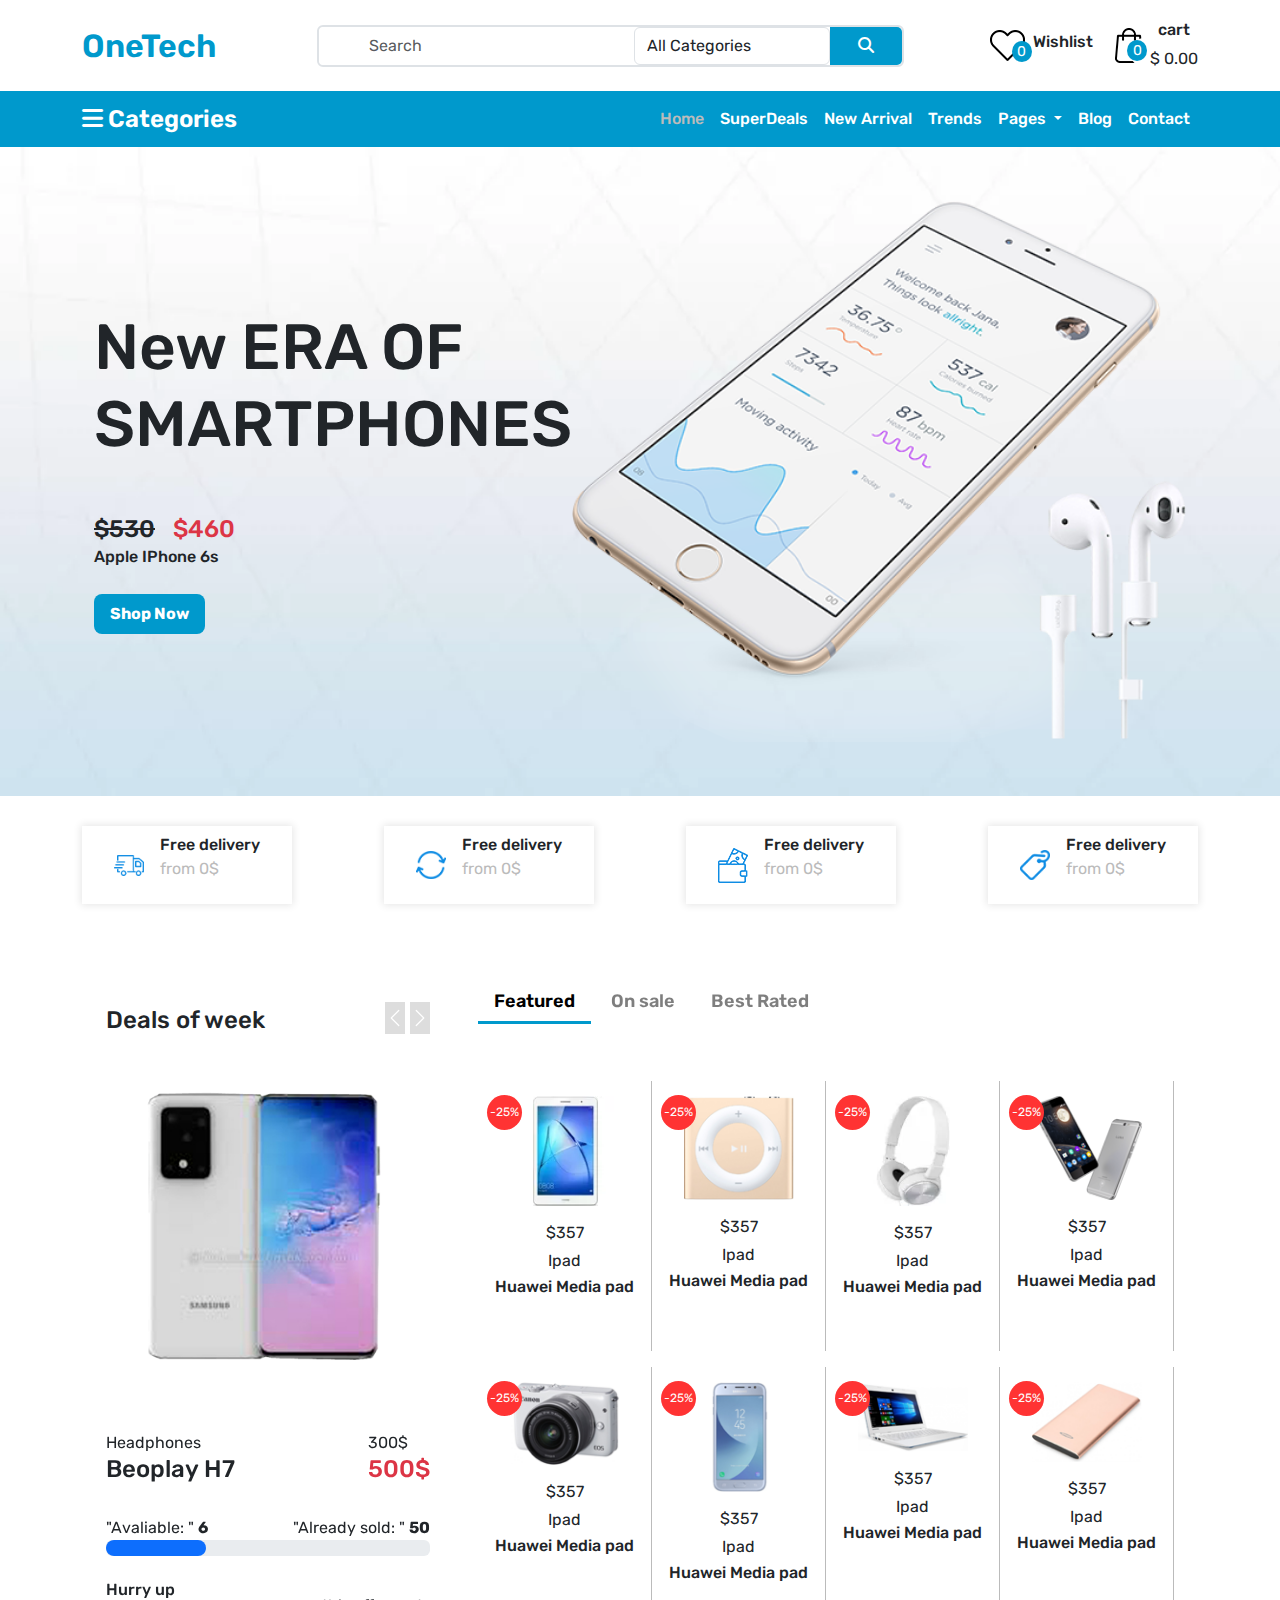
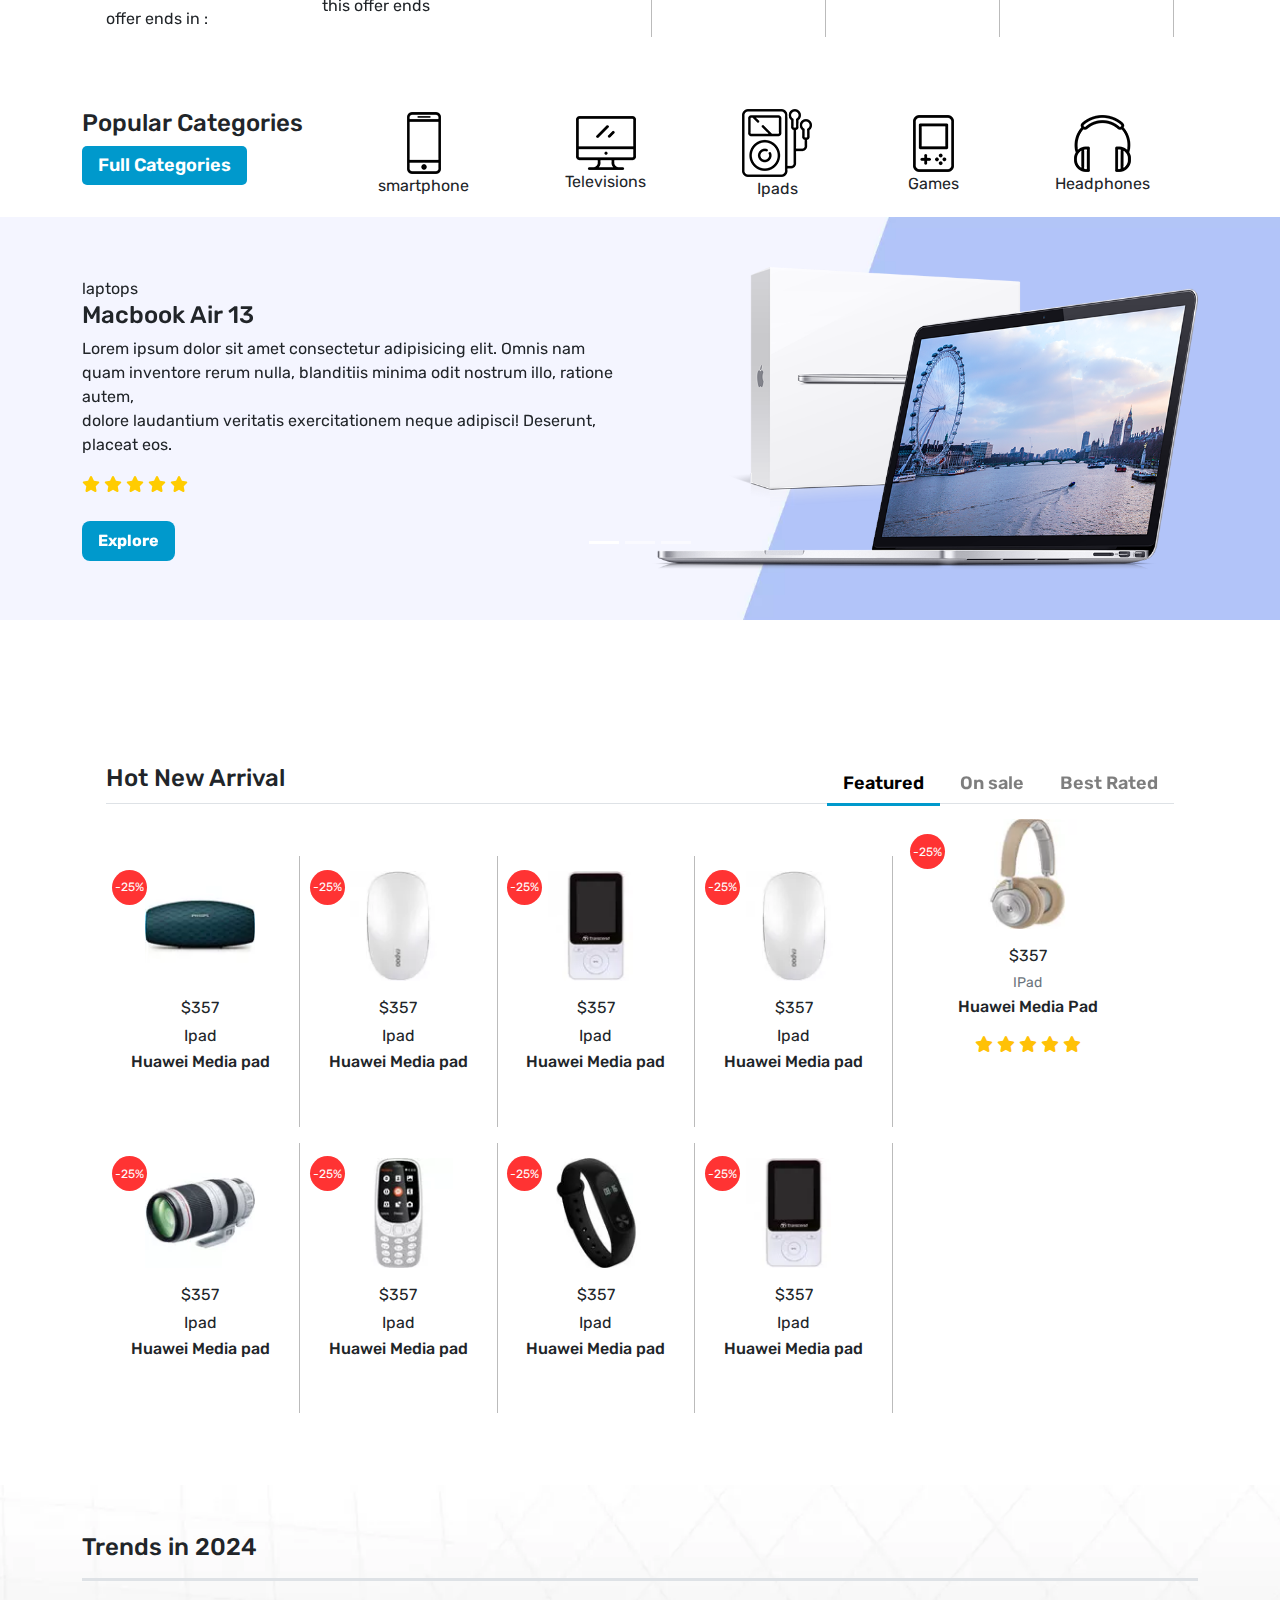
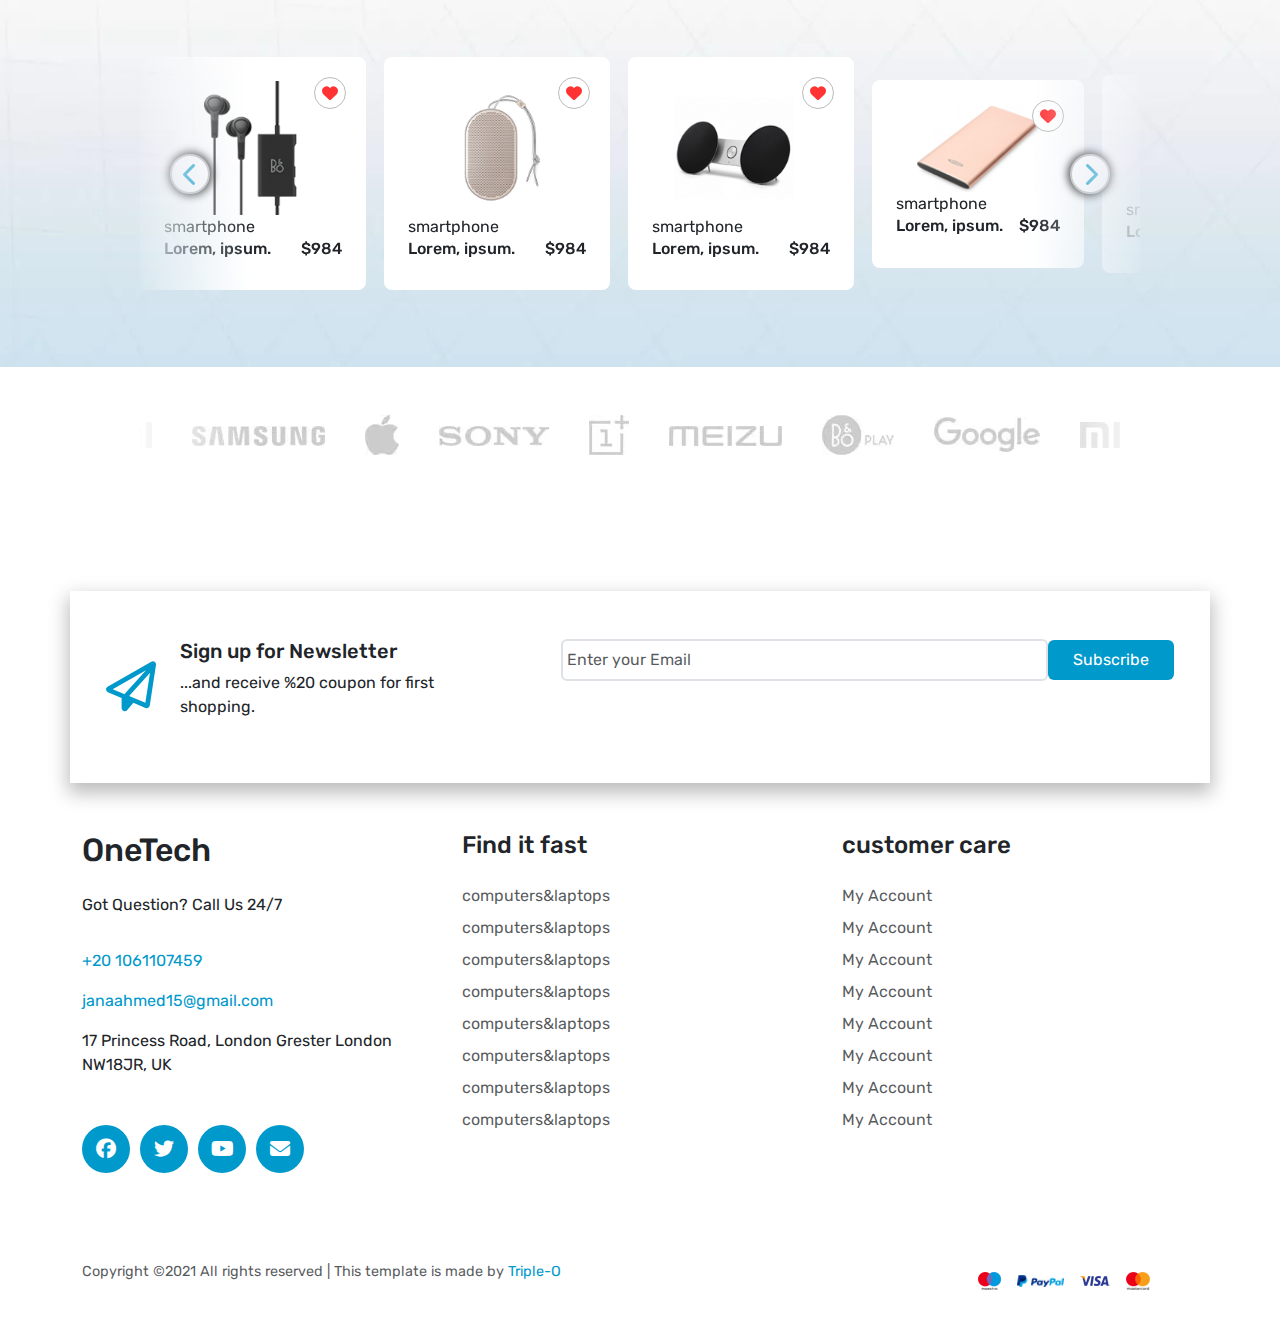
<file: index.html>
<!DOCTYPE html>
<html lang="en">

<head>
    <meta charset="UTF-8">
    <meta name="viewport" content="width=device-width, initial-scale=1.0">
    <link rel="stylesheet" href="css/all.min.css">
    <style>
        @import url('https://fonts.googleapis.com/css2?family=Rubik:ital,wght@0,300..900;1,300..900&display=swap');
    </style>


    <link rel="stylesheet" href="./css/bootstrap.min.css">
    <link rel="stylesheet" href="css/style.css">
    <title>OneTech</title>
</head>

<body>
    <!--  start top nav bar -->
    <header class="container-fluid">
        <div class="container header-nav">

            <a class="navbar-brand" href="#">OneTech</a>
            <div class="logo-search">
                <form class="d-none w-100 d-md-flex form-search border-2 border rounded-2" role="search">
                    <input class="form-control w-75" type="search" placeholder="Search" aria-label="Search">
                    <select class="form-control cat-select w-50" aria-label="Large select example">
                        <option selected>All Categories</option>
                        <option value="1">Computers</option>
                        <option value="2">Laptops</option>
                        <option value="3">Mopiles</option>
                        <option value="4">cameras</option>
                        <option value="5">Hardware</option>

                    </select>
                    <button class="btn btn-search" type="submit">
                        <i class="fa-solid fa-magnifying-glass"></i>
                    </button>
                </form>
            </div>
            <div class="shopping ">
                <div class="wishlist">
                    <a href="./wishlist.html">
                        <div class="wish-img">
                            <img src="imgs/wishlist_cart/download.webp">
                            <div class="num-wish">0</div>

                        </div>
                    </a>
                    <div class="wish-text">
                        <h6>Wishlist</h6>
                    </div>

                </div>
                <div class="cart-bag">
                    <a href="./cart.html">
                        <div class="cart-img">
                            <img src="imgs/wishlist_cart/download (4).webp">
                            <div class="num-cart">0</div>
                            

                        </div>
                    </a>
                    <div class="cart-text">
                        <h6>cart</h6>
                        <span class="total-price">0</span>

                    </div>

                </div>


            </div>
        </div>


    </header>
        <!--  end top nav bar -->
              <!--  start bottom nav bar -->    
                <nav class="navbar nav-sticky position-sticky top-0 w-100 navbar-expand-lg z-3" id="nav">
                    <div class="container">
                            <a href="#" class=" cat-picker" >
                                <i class="fa-solid fa-bars" style="font-weight: 900;">
                                </i>
                                Categories
                            </a>
                         
                        <button class="navbar-toggler lh-base text-white collapsed" type="button" data-bs-toggle="collapse" data-bs-target="#navbarSupportedContent"
                        aria-controls="navbarSupportedContent" aria-expanded="false" aria-label="Toggle navigation">
                    Menu &nbsp;
                    <i class="fa-solid fa-xl fa-bars text-white"></i>

                    </button>
                    <div class="navbar-collapse m-auto collapse" id="navbarSupportedContent">
                        <ul class="navbar-nav ms-auto mb-2 mb-lg-0">
                            <li class="nav-item">
                              <a class="nav-link activee" aria-current="page" href="index.html">Home</a>
                            </li>
                            <li class="nav-item">
                              <a class="nav-link" href="#deals">SuperDeals</a>
                            </li>
                            <li class="nav-item">
                              <a class="nav-link" href="#newarrival">New Arrival</a>
                            </li>
                            <li class="nav-item">
                              <a class="nav-link" href="#trends">Trends</a>
                            </li>
                            <li class="nav-item dropdown">
                              <a class="nav-link dropdown-toggle" href="#" role="button" data-bs-toggle="dropdown" aria-expanded="false">
                                Pages
                              </a>
                              <ul class="dropdown-menu">
                                <li><a class="dropdown-item" href="wishlist.html">Wishlist</a></li>
                                <li><a class="dropdown-item" href="cart.html">Cart bag</a></li>
                              </ul>
                            </li>
                            <li class="nav-item">
                                <a class="nav-link" href="#">Blog</a>
                              </li>
                              <li class="nav-item">
                                <a class="nav-link" href="#footer">Contact</a>
                              </li>
                          </ul>
                    </div>
                    </div>
                </nav>            
              <!--  end bottom nav bar -->  
                <!-- start header section -->
                 <main>
                    <section class="home" id="home">
                        <div class="container text-capitalize slider-content d-flex align-items-center justify-content-between flex-column flex-md-row p-4">
                          <div class="hero-text text-center text-md-start mb-4 mb-md-0">
                            <h1>New ERA OF <br> SMARTPHONES</h1>
                            <span class="text-decoration-line-through">$530</span>
                            <span class="text-danger">$460</span>
                            <h6>Apple iPhone 6s</h6>
                            <button class="btn-shop">Shop Now</button>
                          </div>
                          <div class="img-container">
                            <img src="./imgs/xbanner_product.png.pagespeed.ic.8YoeI51pih.webp" alt="iphone" class="img-fluid product-img">
                          </div>
                        </div>
                      </section>
                      
                      
                      
                 </main>
                <!-- end header section -->
                 <!-- start features section -->
                  <section class="features" id="features my-5">
                    <div class="container d-flex flex-lg-row justify-content-between flex-column gap-4">
                        <div class="feature d-flex align-items-center gap-3">
                            <img src="./imgs/characteristics/download.webp" alt="free delivery">
                            <p>
                                <span class="text">Free delivery</span>
                                <br>
                                <span class="cost">from 0$</span>
                            </p>
                        </div>
                        <div class="feature d-flex align-items-center gap-3">
                            <img src="./imgs/characteristics/download (1).webp" alt="free delivery">
                            <p>
                                <span class="text">Free delivery</span>
                                <br>
                                <span class="cost">from 0$</span>
                            </p>
                        </div>
                        <div class="feature d-flex align-items-center gap-3">
                            <img src="./imgs/characteristics/download (2).webp" alt="free delivery">
                            <p>
                                <span class="text">Free delivery</span>
                                <br>
                                <span class="cost">from 0$</span>
                            </p>
                        </div>
                        <div class="feature d-flex align-items-center gap-3">
                            <img src="./imgs/characteristics/download (3).webp" alt="free delivery">
                            <p>
                                <span class="text">Free delivery</span>
                                <br>
                                <span class="cost">from 0$</span>
                            </p>
                        </div>
                        
                        </div>



                  </section>
                 <!-- end features section -->
                  <!-- start deals section -->
                   <section class="deals" id="deals">
                    <div class="container">
                        <div class="row g-5 m-0">
                            <div class=" col-12 col-lg-4 p-4">
                                <div class="heading-deals d-flex justify-content-between">
                                    <h4>Deals of week</h4>
                                </div>
                                <div id="carouselExampleIndicators" class="carousel slide" data-bs-ride="carousel">
                            
                                    <div class="carousel-inner">
                                      <div class="carousel-item active">
                                        <img src="./imgs/deals-featured/samsung.png" class="d-block w-100" alt="deals of today">
                                        <div class="carousel-text d-flex flex-column gap-4 pt-4">
                                            <div class="d-flex justify-content-between">
                                                <div class="h-text-carousel d-flex flex-column">
                                                    <span>Headphones</span>
                                                    <h4>Beoplay H7</h4>
                                                </div>
                                                <div class="price-carousel d-flex flex-column">
                                                    <span>300$</span>
                                                    <h4 class="text-danger">500$</h4>
                                                </div>
                                            </div>
                                            <div class="curs">
                                                <div class="d-flex justify-content-between align-items-center">
                                                    <span>"Avaliable: " <b>6</b></span>
                                                    <span>"Already sold: " <b>50</b></span>

                                                </div>
                                                <div class="progress" role="progressbar" aria-label="Example with label" aria-valuenow="25" aria-valuemin="0" aria-valuemax="100">
                                                    <div class="progress-bar" style="width: 31%; border-radius: 20px;"></div>
                                                </div>
                                            </div>
                                            <div class="d-flex justify-content-between align-items-center">
                                                <div class="h-text-carousel d-flex flex-column">
                                                    <h6>Hurry up</h6>
                                                    <span>offer ends in :</span>
                                                </div>
                                                <div class="price-carousel d-flex flex-column time-end "id="countdown">
                                                    this offer ends
                                                </div>
                                               
                                            </div>

                                        </div>
                                      </div>
                                      <div class="carousel-item">
                                        <img src="./imgs/deals-featured/xdeals.png.pagespeed.ic.nmhfwwkKMA.webp" class="d-block w-100" alt="deals of today">
                                        <div class="carousel-text d-flex flex-column gap-4 pt-4">
                                            <div class="d-flex justify-content-between">
                                                <div class="h-text-carousel d-flex flex-column">
                                                    <span>Headphones</span>
                                                    <h4>Beoplay H7</h4>
                                                </div>
                                                <div class="price-carousel d-flex flex-column">
                                                    <span>300$</span>
                                                    <h4 class="text-danger">500$</h4>
                                                </div>
                                            </div>
                                            <div class="curs">
                                                <div class="d-flex justify-content-between align-items-center">
                                                    <span>"Avaliable: " <b>6</b></span>
                                                    <span>"Already sold: " <b>50</b></span>

                                                </div>
                                                <div class="progress" role="progressbar" aria-label="Example with label" aria-valuenow="25" aria-valuemin="0" aria-valuemax="100">
                                                    <div class="progress-bar" style="width: 31%; border-radius: 20px;"></div>
                                                </div>
                                            </div>
                                            <div class="d-flex justify-content-between align-items-center">
                                                <div class="h-text-carousel d-flex flex-column">
                                                    <h6>Hurry up</h6>
                                                    <span>offer ends in :</span>
                                                </div>
                                                <div class="price-carousel d-flex flex-column time-end" id="countdown">
                                                    this offer ends
                                                </div>
                                               
                                            </div>

                                        </div>
                                      </div>
                                      <div class="carousel-item">
                                        <img src="./imgs/deals-featured/xfeatured_3.png.pagespeed.ic.wmJbCYIZcx.webp" class="d-block w-100" alt="deals of today">
                                        <div class="carousel-text d-flex flex-column gap-4 pt-4">
                                            <div class="d-flex justify-content-between">
                                                <div class="h-text-carousel d-flex flex-column">
                                                    <span>Headphones</span>
                                                    <h4>Beoplay H7</h4>
                                                </div>
                                                <div class="price-carousel d-flex flex-column">
                                                    <span>300$</span>
                                                    <h4 class="text-danger">500$</h4>
                                                </div>
                                            </div>
                                            <div class="curs">
                                                <div class="d-flex justify-content-between align-items-center">
                                                    <span>"Avaliable: " <b>6</b></span>
                                                    <span>"Already sold: " <b>50</b></span>

                                                </div>
                                                <div class="progress" role="progressbar" aria-label="Example with label" aria-valuenow="25" aria-valuemin="0" aria-valuemax="100">
                                                    <div class="progress-bar" style="width: 31%; border-radius: 20px;"></div>
                                                </div>
                                            </div>
                                            <div class="d-flex justify-content-between align-items-center">
                                                <div class="h-text-carousel d-flex flex-column">
                                                    <h6>Hurry up</h6>
                                                    <span>offer ends in :</span>
                                                </div>
                                                <div class="price-carousel d-flex flex-column time-end" id="countdown">
                                                    this offer ends
                                                </div>
                                               

                                            </div>

                                        </div>
                                      </div>
                                    </div>
                                    <button class="carousel-control-prev" type="button" data-bs-target="#carouselExampleIndicators" data-bs-slide="prev">
                                      <span class="carousel-control-prev-icon" aria-hidden="true"></span>
                                      <span class="visually-hidden">Previous</span>
                                    </button>
                                    <button class="carousel-control-next" type="button" data-bs-target="#carouselExampleIndicators" data-bs-slide="next">
                                      <span class="carousel-control-next-icon" aria-hidden="true"></span>
                                      <span class="visually-hidden">Next</span>
                                    </button>
                                  </div>

                            </div>
                            <div class="items-container col-12 col-lg-8">
                                <div class="tabs-items">
                                    <div class="tabs ">
                                        <button id="featured" class="tab active" data-show="true">Featured</button>
                                        <button  id="on-sale" class="tab" data-show="false">On sale</button>
                                        <button  id="best-rated" class="tab" data-show="false">Best Rated</button>
                                    </div>
                                    <div class="items-list row g-3 py-4 px-2 d-flex" id="featured-items">
                                        <div class="item sale col-6 col-md-4 col-lg-3 p-0" >
                                            <div class="img-con">
                                                
                                                <img src="./imgs/deals-featured/xfeatured_1.png.pagespeed.ic.nzWvRNeKk3.webp" class="w-100">

                                            </div>
                                            <div class="item-text-con d-flex flex-column gap-1 align-items-centerpx-2">
                                                <span>$357</span>
                                                <span>Ipad</span>
                                                <h6>
                                                    <a href="Huawei Media pad">Huawei Media pad</a>
                                                </h6>
                                            </div>
                                            <button class="btn-add" >Add cart</button>
                                        </div>
                                        <div class="item sale col-6 col-md-4 col-lg-3 p-0">
                                            <div class="img-con">
                                                <img src="./imgs/deals-featured/xfeatured_2.png.pagespeed.ic.3F_5Hs2lhs.webp" class="w-100">

                                            </div>
                                            <div class="item-text-con d-flex flex-column gap-1 align-items-centerpx-2">
                                                <span>$357</span>
                                                <span>Ipad</span>
                                                <h6>
                                                    <a href="Huawei Media pad">Huawei Media pad</a>
                                                </h6>
                                            </div>
                                            <button class="btn-add">Add cart</button>
                                        </div>
                                        <div class="item sale col-6 col-md-4 col-lg-3 p-0">
                                            <div class="img-con">
                                                <img src="./imgs/deals-featured/xfeatured_3.png.pagespeed.ic.wmJbCYIZcx.webp" class="w-100">

                                            </div>
                                            <div class="item-text-con d-flex flex-column gap-1 align-items-centerpx-2">
                                                <span>$357</span>
                                                <span>Ipad</span>
                                                <h6>
                                                    <a href="Huawei Media pad">Huawei Media pad</a>
                                                </h6>
                                            </div>
                                            <button class="btn-add">Add cart</button>
                                        </div>
                                        <div class="item sale col-6 col-md-4 col-lg-3 p-0">
                                            <div class="img-con">
                                                <img src="./imgs/deals-featured/xfeatured_4.png.pagespeed.ic.ffUr_ZlXtN.webp" class="w-100">

                                            </div>
                                            <div class="item-text-con d-flex flex-column gap-1 align-items-centerpx-2">
                                                <span>$357</span>
                                                <span>Ipad</span>
                                                <h6>
                                                    <a href="Huawei Media pad">Huawei Media pad</a>
                                                </h6>
                                            </div>
                                            <button class="btn-add">Add cart</button>
                                        </div>
                                        <div class="item sale col-6 col-md-4 col-lg-3 p-0">
                                            <div class="img-con">
                                                <img src="./imgs/deals-featured/xfeatured_5.png.pagespeed.ic.YLLo4CaDpU.webp" class="w-100">

                                            </div>
                                            <div class="item-text-con d-flex flex-column gap-1 align-items-centerpx-2">
                                                <span>$357</span>
                                                <span>Ipad</span>
                                                <h6>
                                                    <a href="Huawei Media pad">Huawei Media pad</a>
                                                </h6>
                                            </div>
                                            <button class="btn-add">Add cart</button>
                                        </div>
                                        <div class="item sale col-6 col-md-4 col-lg-3 p-0">
                                            <div class="img-con">
                                                <img src="./imgs/deals-featured/xfeatured_6.png.pagespeed.ic.KkzNytvHVM.webp" class="w-100">

                                            </div>
                                            <div class="item-text-con d-flex flex-column gap-1 align-items-centerpx-2">
                                                <span>$357</span>
                                                <span>Ipad</span>
                                                <h6>
                                                    <a href="Huawei Media pad">Huawei Media pad</a>
                                                </h6>
                                            </div>
                                            <button class="btn-add">Add cart</button>
                                        </div>
                                        <div class="item sale col-6 col-md-4 col-lg-3 p-0">
                                            <div class="img-con">
                                                <img src="./imgs/deals-featured/xfeatured_7.png.pagespeed.ic.TSCkRrtjRn.webp" class="w-100">

                                            </div>
                                            <div class="item-text-con d-flex flex-column gap-1 align-items-centerpx-2">
                                                <span>$357</span>
                                                <span>Ipad</span>
                                                <h6>
                                                    <a href="Huawei Media pad">Huawei Media pad</a>
                                                </h6>
                                            </div>
                                            <button class="btn-add">Add cart</button>
                                        </div>
                                        <div class="item sale col-6 col-md-4 col-lg-3 p-0">
                                            <div class="img-con">
                                                <img src="./imgs/deals-featured/xfeatured_8.png.pagespeed.ic.KucKh-Yb2w.webp" class="w-100">

                                            </div>
                                            <div class="item-text-con d-flex flex-column gap-1 align-items-centerpx-2">
                                                <span>$357</span>
                                                <span>Ipad</span>
                                                <h6>
                                                    <a href="Huawei Media pad">Huawei Media pad</a>
                                                </h6>
                                            </div>
                                            <button class="btn-add">Add cart</button>
                                        </div>
                                      
                                     
                                    </div>
                                    <div class="items-list row g-3 py-4 px-2 d-none" id="on-sale-items">
                   
                                        <div class="item sale col-6 col-md-4 col-lg-3 p-0">
                                            <div class="img-con">
                                                <img src="./imgs/deals-featured/wa2.png" class="w-100">

                                            </div>
                                            <div class="item-text-con d-flex flex-column gap-1 align-items-centerpx-2">
                                                <span>$357</span>
                                                <span>Ipad</span>
                                                <h6>
                                                    <a href="Huawei Media pad">Huawei Media pad</a>
                                                </h6>
                                            </div>
                                            <button class="btn-add">Add cart</button>
                                        </div>
                                    </div>
                                    <div class="items-list row g-3 py-4 px-2 d-none" id="best-rated-items">
                                        <div class="item sale col-6 col-md-4 col-lg-3 p-0">
                                            <div class="img-con">
                                                <img src="./imgs/deals-featured/xfeatured_3.png.pagespeed.ic.wmJbCYIZcx.webp" class="w-100">

                                            </div>
                                            <div class="item-text-con d-flex flex-column gap-1 align-items-centerpx-2">
                                                <span>$357</span>
                                                <span>Ipad</span>
                                                <h6>
                                                    <a href="Huawei Media pad">Huawei Media pad</a>
                                                </h6>
                                            </div>
                                            <button class="btn-add">Add cart</button>
                                        </div>
                                        <div class="item sale col-6 col-md-4 col-lg-3 p-0">
                                            <div class="img-con">
                                                <img src="./imgs/deals-featured/xfeatured_8.png.pagespeed.ic.KucKh-Yb2w.webp" class="w-100">

                                            </div>
                                            <div class="item-text-con d-flex flex-column gap-1 align-items-centerpx-2">
                                                <span>$357</span>
                                                <span>Ipad</span>
                                                <h6>
                                                    <a href="Huawei Media pad">Huawei Media pad</a>
                                                </h6>
                                            </div>
                                            <button class="btn-add">Add cart</button>
                                        </div>
                                    </div>
                                </div>
                            </div>
                        </div>
                    </div>
                   </section>
                  <!-- end deals section -->
                  <!-- start category section -->
                  <section class="popular-cat my-5 px-4 px-md-0" id="popular-cat">
                    <div class="container d-flex flex-lg-row flex-column gap-5 justify-content-between">
                        <div class="text-category">
                            <h4>Popular Categories</h4>
                            <button class="btn-cat">Full Categories</button>
                        </div>
                        <div class="categories d-flex align-items-center justify-content-center gap-5 flex-wrap flex-md-nowrap">
                            <div class="cat d-flex flex-column text-center justify-content-center align-items-center">
                                <img src="./imgs/category/xpopular_1.png.pagespeed.ic.iakLDOhA7r.webp" alt="first cat">
                                <p>smartphone</p>
                            </div><br>
                            <div class="cat d-flex flex-column text-center justify-content-center align-items-center">
                                <img src="./imgs/category/xpopular_2.png.pagespeed.ic.2dscQlBLuy.webp" alt="second cat">
                                <p>Televisions</p>
                            </div><br>
                            <div class="cat d-flex flex-column text-center justify-content-center align-items-center">
                                <img src="./imgs/category/xpopular_3.png.pagespeed.ic.0uu5Dfk2Gh.webp" alt="third cat">
                                <p>Ipads</p>
                            </div><br>
                            <div class="cat d-flex flex-column text-center justify-content-center align-items-center">
                                <img src="./imgs/category/xpopular_4.png.pagespeed.ic.2oShzKU_RW.webp" alt="fourth cat">
                                <p>Games</p>
                            </div><br>
                            <div class="cat d-flex flex-column text-center justify-content-center align-items-center">
                                <img src="./imgs/category/xpopular_5.png.pagespeed.ic.N9JFcEegtU.webp" alt="fifth cat">
                                <p>Headphones</p>
                            </div><br>
                        </div>
                    </div>
                                      <!-- end category section -->
                                        
<!-- start advertisement section -->
<section class="ads">
    <div class="container">
        <div id="carouselExampleIndicators" class="carousel slide" data-bs-ride="carousel">
            <div class="carousel-indicators">
                <button type="button"  data-bs-target="#carouselExampleIndicators" data-bs-slide-to="0" class="active cur" aria-current="true" aria-label="Slide 1"></button>
                <button type="button"  data-bs-target="#carouselExampleIndicators" data-bs-slide-to="1" aria-label="Slide 2" class="cur"></button>
                <button type="button"  data-bs-target="#carouselExampleIndicators" data-bs-slide-to="2" aria-label="Slide 3" class="cur"></button>
            </div>
            <div class="carousel-inner">
                <div class="carousel-item active">
                    <div class="row align-items-center">
                        <div class="col-md-6">
                            <div class="text-ad">
                                <span>laptops</span>
                                <h4>Macbook Air 13</h4>
                                <p class="mb-3">Lorem ipsum dolor sit amet consectetur adipisicing elit. Omnis nam quam inventore rerum nulla, blanditiis minima odit nostrum illo, ratione autem, <br>dolore laudantium veritatis exercitationem neque adipisci! Deserunt, placeat eos.</p>
                                <div class="stars">
                                    <span><i class="fa-solid fa-star"></i></span>
                                    <span><i class="fa-solid fa-star"></i></span>
                                    <span><i class="fa-solid fa-star"></i></span>
                                    <span><i class="fa-solid fa-star"></i></span>
                                    <span><i class="fa-solid fa-star"></i></span>
                                </div>
                                <button class="btn-ads mt-4 d-block">Explore</button>
                            </div>
                        </div>
                        <div class="col-md-6 text-end">
                            <img src="./imgs/xbanner_2_product.png.pagespeed.ic.26wMfooIqr.webp" class="d-block img-fluid" alt="Macbook Air 13">
                        </div>
                    </div>
                </div>

                <div class="carousel-item">
                    <div class="row align-items-center">
                        <div class="col-md-6">
                            <div class="text-ad">
                                <span>laptops</span>
                                <h4>Macbook Air 13</h4>
                                <p class="mb-3">Lorem ipsum dolor sit amet consectetur adipisicing elit. Omnis nam quam inventore rerum nulla, blanditiis minima odit nostrum illo, ratione autem, <br>dolore laudantium veritatis exercitationem neque adipisci! Deserunt, placeat eos.</p>
                                <div class="stars">
                                    <span><i class="fa-solid fa-star"></i></span>
                                    <span><i class="fa-solid fa-star"></i></span>
                                    <span><i class="fa-solid fa-star"></i></span>
                                    <span><i class="fa-solid fa-star"></i></span>
                                    <span><i class="fa-solid fa-star"></i></span>
                                </div>
                                <button class="btn-ads mt-4 d-block">Explore</button>
                            </div>
                        </div>
                        <div class="col-md-6 text-end">
                            <img src="./imgs/xbanner_2_product.png.pagespeed.ic.26wMfooIqr.webp" class="d-block img-fluid" alt="Macbook Air 13">
                        </div>
                    </div>
                </div>

                <div class="carousel-item">
                    <div class="row align-items-center">
                        <div class="col-md-6">
                            <div class="text-ad">
                                <span>laptops</span>
                                <h4>Macbook Air 13</h4>
                                <p class="mb-3">Lorem ipsum dolor sit amet consectetur adipisicing elit. Omnis nam quam inventore rerum nulla, blanditiis minima odit nostrum illo, ratione autem, <br>dolore laudantium veritatis exercitationem neque adipisci! Deserunt, placeat eos.</p>
                                <div class="stars">
                                    <span><i class="fa-solid fa-star"></i></span>
                                    <span><i class="fa-solid fa-star"></i></span>
                                    <span><i class="fa-solid fa-star"></i></span>
                                    <span><i class="fa-solid fa-star"></i></span>
                                    <span><i class="fa-solid fa-star"></i></span>
                                </div>
                                <button class="btn-ads mt-4 d-block">Explore</button>
                            </div>
                        </div>
                        <div class="col-md-6 text-end">
                            <img src="./imgs/xbanner_2_product.png.pagespeed.ic.26wMfooIqr.webp" class="d-block img-fluid" alt="Macbook Air 13">
                        </div>
                    </div>
                </div>
            </div>
        </div>
    </div>
</section>
<!-- end advertisement section -->





                  </section>
                  <!-- end category section -->
                   <!-- start newarrival -->
                    <section class="newarrival py-5" id="newarrival">
                        <div class="container">
                            <div class="row g-5 m-0">
                                <div class="items-container col-12">
                                    <div class="tabs border-1 border-bottom d-flex justify-content-between flex-column flex-lg-row gap-3">
                                        <div>
                                            <h4>Hot New Arrival</h4>
                                        </div>
                                        <div class="tabs ">
                                            <button id="featured" class="tab active" data-show="true">Featured</button>
                                            <button  id="on-sale" class="tab" data-show="false">On sale</button>
                                            <button  id="best-rated" class="tab" data-show="false">Best Rated</button>
                                        </div>

                                    </div>
                                    <div class="list row g-2">
                                        <div class="items-list row g-3 py-4 px-2 d-flex col-12 col-lg-9">
                                            <div class="item sale col-6 col-md-4 col-lg-3 p-0">
                                                <div class="img-con">
                                                    <img src="./imgs/new-arrivals/xnew_5.jpg.pagespeed.ic.o6B80wnRBW.webp" class="w-100">
    
                                                </div>
                                                <div class="item-text-con d-flex flex-column gap-1 align-items-centerpx-2">
                                                    <span>$357</span>
                                                    <span>Ipad</span>
                                                    <h6>
                                                        <a href="Huawei Media pad">Huawei Media pad</a>
                                                    </h6>
                                                </div>
                                                <button class="btn-add">Add cart</button>
                                            </div>
                                            <div class="item sale col-6 col-md-4 col-lg-3 p-0">
                                                <div class="img-con">
                                                    <img src="./imgs/new-arrivals/xnew_4.jpg.pagespeed.ic.YvShdYiv_G.webp" class="w-100">
    
                                                </div>
                                                <div class="item-text-con d-flex flex-column gap-1 align-items-centerpx-2">
                                                    <span>$357</span>
                                                    <span>Ipad</span>
                                                    <h6>
                                                        <a href="Huawei Media pad">Huawei Media pad</a>
                                                    </h6>
                                                </div>
                                                <button class="btn-add">Add cart</button>
                                            </div>
                                            <div class="item sale col-6 col-md-4 col-lg-3 p-0">
                                                <div class="img-con">
                                                    <img src="./imgs/new-arrivals/xnew_2.jpg.pagespeed.ic.HKQA4qV2Mn.webp" class="w-100">
    
                                                </div>
                                                <div class="item-text-con d-flex flex-column gap-1 align-items-centerpx-2">
                                                    <span>$357</span>
                                                    <span>Ipad</span>
                                                    <h6>
                                                        <a href="Huawei Media pad">Huawei Media pad</a>
                                                    </h6>
                                                </div>
                                                <button class="btn-add">Add cart</button>
                                            </div>
                                            <div class="item sale col-6 col-md-4 col-lg-3 p-0">
                                                <div class="img-con">
                                                    <img src="./imgs/new-arrivals/xnew_4.jpg.pagespeed.ic.YvShdYiv_G.webp" class="w-100">
    
                                                </div>
                                                <div class="item-text-con d-flex flex-column gap-1 align-items-centerpx-2">
                                                    <span>$357</span>
                                                    <span>Ipad</span>
                                                    <h6>
                                                        <a href="Huawei Media pad">Huawei Media pad</a>
                                                    </h6>
                                                </div>
                                                <button class="btn-add">Add cart</button>
                                            </div>
                                            <div class="item sale col-6 col-md-4 col-lg-3 p-0">
                                                <div class="img-con">
                                                    <img src="./imgs/new-arrivals/xnew_8.jpg.pagespeed.ic.lAcp8-nlW0.webp" class="w-100">
    
                                                </div>
                                                <div class="item-text-con d-flex flex-column gap-1 align-items-centerpx-2">
                                                    <span>$357</span>
                                                    <span>Ipad</span>
                                                    <h6>
                                                        <a href="Huawei Media pad">Huawei Media pad</a>
                                                    </h6>
                                                </div>
                                                <button class="btn-add">Add cart</button>
                                            </div>
                                            <div class="item sale col-6 col-md-4 col-lg-3 p-0">
                                                <div class="img-con">
                                                    <img src="./imgs/new-arrivals/xnew_6.jpg.pagespeed.ic.K3dGMH41m4.webp" class="w-100">
    
                                                </div>
                                                <div class="item-text-con d-flex flex-column gap-1 align-items-centerpx-2">
                                                    <span>$357</span>
                                                    <span>Ipad</span>
                                                    <h6>
                                                        <a href="Huawei Media pad">Huawei Media pad</a>
                                                    </h6>
                                                </div>
                                                <button class="btn-add">Add cart</button>
                                            </div>
                                            <div class="item sale col-6 col-md-4 col-lg-3 p-0">
                                                <div class="img-con">
                                                    <img src="./imgs/new-arrivals/xnew_3.jpg.pagespeed.ic.5huJuP7Vcc.webp" class="w-100">
    
                                                </div>
                                                <div class="item-text-con d-flex flex-column gap-1 align-items-centerpx-2">
                                                    <span>$357</span>
                                                    <span>Ipad</span>
                                                    <h6>
                                                        <a href="Huawei Media pad">Huawei Media pad</a>
                                                    </h6>
                                                </div>
                                                <button class="btn-add">Add cart</button>
                                            </div>
                                            <div class="item sale col-6 col-md-4 col-lg-3 p-0">
                                                <div class="img-con">
                                                    <img src="./imgs/new-arrivals/xnew_2.jpg.pagespeed.ic.HKQA4qV2Mn.webp" class="w-100">
    
                                                </div>
                                                <div class="item-text-con d-flex flex-column gap-1 align-items-centerpx-2">
                                                    <span>$357</span>
                                                    <span>Ipad</span>
                                                    <h6>
                                                        <a href="Huawei Media pad">Huawei Media pad</a>
                                                    </h6>
                                                </div>
                                                <button class="btn-add">Add cart</button>
                                            </div>

                                    </div>
                                        <div class="items-list row g-3 py-4 px-2 d-none col-12 col-lg-9">
                                            <div class="item sale col-6 col-md-4 col-lg-3 p-0">
                                                <div class="img-con">
                                                    <img src="./imgs/new-arrivals/one.png" class="w-100">
    
                                                </div>
                                                <div class="item-text-con d-flex flex-column gap-1 align-items-centerpx-2">
                                                    <span>$357</span>
                                                    <span>Ipad</span>
                                                    <h6>
                                                        <a href="Huawei Media pad">Huawei Media pad</a>
                                                    </h6>
                                                </div>
                                                <button class="btn-add">Add cart</button>
                                            </div>
                                          

                                    </div>
                                        <div class="items-list row g-3 py-4 px-2 d-none col-12 col-lg-9">
                                            <div class="item sale col-6 col-md-4 col-lg-3 p-0">
                                                <div class="img-con">
                                                    <img src="./imgs/new-arrivals/xnew_7.jpg.pagespeed.ic.CWzzc10GcH.webp" class="w-100">
    
                                                </div>
                                                <div class="item-text-con d-flex flex-column gap-1 align-items-centerpx-2">
                                                    <span>$357</span>
                                                    <span>Ipad</span>
                                                    <h6>
                                                        <a href="Huawei Media pad">Huawei Media pad</a>
                                                    </h6>
                                                </div>
                                                <button class="btn-add">Add cart</button>
                                            </div>
                                            

                                    </div>
                                    <div class="arrival-offer d-none d-lg-block col-3">
                                        <div class="item sale">
                                          <div class="item-img-con">
                                            <img
                                              src="./imgs/new-arrivals/xreview_3.jpg.pagespeed.ic.c7PizLSOMV.webp"
                                              alt=""
                                              class="w-100"
                                            />
                                          </div>
                                          <div
                                            class="item-text-con d-flex flex-column gap-1 align-items-center px-2"
                                          >
                                            <span>$357</span>
                                            <span class="small text-secondary">IPad</span>
                                            <h6><a href=""> Huawei Media Pad </a></h6>
                                          </div>
                                          <div class="stars my-2">
                                            <span
                                              ><i class="fa-solid fa-star text-warning"></i
                                            ></span>
                                            <span
                                              ><i class="fa-solid fa-star text-warning"></i
                                            ></span>
                                            <span
                                              ><i class="fa-solid fa-star text-warning"></i
                                            ></span>
                                            <span
                                              ><i class="fa-solid fa-star text-warning"></i
                                            ></span>
                                            <span
                                              ><i class="fa-solid fa-star text-warning"></i
                                            ></span>
                                          </div>
                                          <button class="btn-add">Add Cart</button>
                                        </div>
                                      </div>
                                </div>
                            </div>
                        </div>

                    </section>
                   <!-- end newarrival -->
                  <!-- start new trends section  -->
                   <div class="trends py-5" id="trends">
                    <div class="container">
                        <h4 class="border-bottom pb-3 border-3 mb-5">Trends in 2024</h4>
                        <div class="trends-container">
                            <button class="next-trend-btn" id="next" onclick="moveSlide(1)"><i class="fa-solid fa-chevron-right"></i></button>
                            <button class="prev-trend-btn" id="prev" onclick="moveSlide(-1)"><i class="fa-solid fa-chevron-left"></i></button>
                            <div class="trend-flex">
                                <div class="trend p-4 rounded-3 bg-white position-relative">
                                    <div class="new">

                                    </div>
                                    <button class="wish" data-id="1">
                                        <i class="fa-solid fa-heart"></i>
                                                                        </button>
                                    <img src="./imgs/trending/xadv_1.png.pagespeed.ic.ecBWb3SJqG.webp" alt="trend">
                                    <span>smartphone</span>
                                    <div class="d-flex justify-content-between gap-3">
                                        <h6>Lorem, ipsum.</h6>
                                        <h6>$984</h6>
                                    </div>
                                </div>
                                <div class="trend p-4 rounded-3 bg-white position-relative">
                                    <div class="new">

                                    </div>
                                    <button class="wish">
                                        <i class="fa-solid fa-heart"></i>
                                    </button>
                                    <img src="./imgs/trending/xadv_2.png.pagespeed.ic.JgJKs9KYy_.webp" alt="trend">
                                    <span>smartphone</span>
                                    <div class="d-flex justify-content-between gap-3">
                                        <h6>Lorem, ipsum.</h6>
                                        <h6>$984</h6>
                                    </div>
                                </div>
                                <div class="trend p-4 rounded-3 bg-white position-relative">
                                    <div class="new">

                                    </div>
                                    <button class="wish">
                                        <i class="fa-solid fa-heart"></i>
                                    </button>
                                    <img src="./imgs/trending/xadv_3.png.pagespeed.ic.8YIssqGZh0.webp" alt="trend">
                                    <span>smartphone</span>
                                    <div class="d-flex justify-content-between gap-3">
                                        <h6>Lorem, ipsum.</h6>
                                        <h6>$984</h6>
                                    </div>
                                </div>
                                <div class="trend p-4 rounded-3 bg-white position-relative">
                                    <div class="new">

                                    </div>
                                    <button class="wish">
                                        <i class="fa-solid fa-heart"></i>
                                    </button>
                                    <img src="./imgs/trending/xfeatured_8.png.pagespeed.ic.KucKh-Yb2w.webp" alt="trend">
                                    <span>smartphone</span>
                                    <div class="d-flex justify-content-between gap-3">
                                        <h6>Lorem, ipsum.</h6>
                                        <h6>$984</h6>
                                    </div>
                                </div>
                                <div class="trend p-4 rounded-3 bg-white position-relative">
                                    <div class="new">

                                    </div>
                                    <button class="wish">
                                        <i class="fa-solid fa-heart"></i>
                                    </button>
                                    <img src="./imgs/trending/xtrends_1.jpg.pagespeed.ic.sNjnQ-1ePj.webp" alt="trend">
                                    <span>smartphone</span>
                                    <div class="d-flex justify-content-between gap-3">
                                        <h6>Lorem, ipsum.</h6>
                                        <h6>$984</h6>
                                    </div>
                                </div>
                                <div class="trend p-4 rounded-3 bg-white position-relative">
                                    <div class="new">

                                    </div>
                                    <button class="wish">
                                        <i class="fa-solid fa-heart"></i>
                                    </button>
                                    <img src="./imgs/trending/xtrends_2.jpg.pagespeed.ic.qX9onP8wVn.webp" alt="trend">
                                    <span>smartphone</span>
                                    <div class="d-flex justify-content-between gap-3">
                                        <h6>Lorem, ipsum.</h6>
                                        <h6>$984</h6>
                                    </div>
                                </div>
                                <div class="trend p-4 rounded-3 bg-white position-relative">
                                    <div class="new">

                                    </div>
                                    <button class="wish">
                                        <i class="fa-solid fa-heart"></i>
                                    </button>
                                    <img src="./imgs/trending/xtrends_3.jpg.pagespeed.ic.kwwd-vAaTY.webp" alt="trend">
                                    <span>smartphone</span>
                                    <div class="d-flex justify-content-between gap-3">
                                        <h6>Lorem, ipsum.</h6>
                                        <h6>$984</h6>
                                    </div>
                                </div>
                                <div class="trend p-4 rounded-3 bg-white position-relative">
                                    <div class="new">

                                    </div>
                                    <button class="wish">
                                        <i class="fa-solid fa-heart"></i>
                                    </button>
                                    <img src="./imgs/trending/xview_1.jpg.pagespeed.ic.c7PizLSOMV.webp" alt="trend">
                                    <span>smartphone</span>
                                    <div class="d-flex justify-content-between gap-3">
                                        <h6>Lorem, ipsum.</h6>
                                        <h6>$984</h6>
                                    </div>
                                </div>
                                <div class="trend p-4 rounded-3 bg-white position-relative">
                                    <div class="new">

                                    </div>
                                    <button class="wish">
                                        <i class="fa-solid fa-heart"></i>
                                    </button>
                                    <img src="./imgs/trending/xview_2.jpg.pagespeed.ic.C2lAFOmOFR.webp" alt="trend">
                                    <span>smartphone</span>
                                    <div class="d-flex justify-content-between gap-3">
                                        <h6>Lorem, ipsum.</h6>
                                        <h6>$984</h6>
                                    </div>
                                </div>
                                <div class="trend p-4 rounded-3 bg-white position-relative">
                                    <div class="new">

                                    </div>
                                    <button class="wish">
                                        <i class="fa-solid fa-heart"></i>
                                    </button>
                                    <img src="./imgs/trending/xview_3.jpg.pagespeed.ic.HLpVYh24-I.webp" alt="trend">
                                    <span>smartphone</span>
                                    <div class="d-flex justify-content-between gap-3">
                                        <h6>Lorem, ipsum.</h6>
                                        <h6>$984</h6>
                                    </div>
                                </div>
                                <div class="trend p-4 rounded-3 bg-white position-relative">
                                    <div class="new">

                                    </div>
                                    <button class="wish">
                                        <i class="fa-solid fa-heart"></i>
                                    </button>
                                    <img src="./imgs/trending/xview_4.jpg.pagespeed.ic.gcfPB3V9Wh.webp" alt="trend">
                                    <span>smartphone</span>
                                    <div class="d-flex justify-content-between gap-3">
                                        <h6>Lorem, ipsum.</h6>
                                        <h6>$984</h6>
                                    </div>
                                </div>

                            </div>
                        </div>
                    </div>
                   </div>
                   <div class="brands py-5" id="brands">
                    <div class="container">
                        <div class="brands-container">
                            <ul class="brand-flex">
                                <li>
                                    <img src="./imgs/brand/xbrands_1.jpg.pagespeed.ic.1nM7wgM6yq.webp" alt="">
                                </li>
                                <li>
                                    <img src="./imgs/brand/xbrands_2.jpg.pagespeed.ic.aGWd17n_6c.webp" alt="">
                                </li>
                                <li>
                                    <img src="./imgs/brand/xbrands_3.jpg.pagespeed.ic.qRuw2zePgn.webp" alt="">
                                </li>
                                <li>
                                    <img src="./imgs/brand/xbrands_4.jpg.pagespeed.ic.XORj7-7yxR.webp" alt="">
                                </li>
                                <li>
                                    <img src="./imgs/brand/xbrands_5.jpg.pagespeed.ic.ugJTUVZ99O.webp" alt="">
                                </li>
                                <li>
                                    <img src="./imgs/brand/xbrands_6.jpg.pagespeed.ic.YeinomSK6w.webp" alt="">
                                </li>
                                <li>
                                    <img src="./imgs/brand/xbrands_7.jpg.pagespeed.ic.CRMxw_h7rx.webp" alt="">
                                </li>
                                <li>
                                    <img src="./imgs/brand/xbrands_8.jpg.pagespeed.ic.kERsDDzwQK.webp" alt="">
                                </li>
                                <li>
                                    <img src="./imgs/brand/xbrands_1.jpg.pagespeed.ic.1nM7wgM6yq.webp" alt="">
                                </li>
                                <li>
                                    <img src="./imgs/brand/xbrands_2.jpg.pagespeed.ic.aGWd17n_6c.webp" alt="">
                                </li>
                                <li>
                                    <img src="./imgs/brand/xbrands_3.jpg.pagespeed.ic.qRuw2zePgn.webp" alt="">
                                </li>
                                <li>
                                    <img src="./imgs/brand/xbrands_1.jpg.pagespeed.ic.1nM7wgM6yq.webp" alt="">
                                </li>
                                <li>
                                    <img src="./imgs/brand/xbrands_2.jpg.pagespeed.ic.aGWd17n_6c.webp" alt="">
                                </li>
                                <li>
                                    <img src="./imgs/brand/xbrands_3.jpg.pagespeed.ic.qRuw2zePgn.webp" alt="">
                                </li>
                               </ul>
                        </div>
                    </div>
                   </div>
                  <!-- end new trends section  -->
                 <!-- start footer -->
                  <footer id="footer" class="mt-4 pt-5">
                    <div class="container letter py-4">
                    <div class="row  justify-content-between align-items-start p-4 g-4">
                        <div class="letter-content d-flex align-items-center justify-content-center gap-4 col-12 col-lg-4">
                            <div class="send">
                                <i class="fa-regular fa-paper-plane"></i>
                            </div>
                            <div class="letter-text">
                                <h5>Sign up for Newsletter</h5>
                                <p>...and receive %20 coupon for first shopping.</p>
                            </div>


                        </div>
                        <form class="d-flex form-search flex-column align-items-center flex-sm-row col-12 col-lg-7 gap-3 gap-sm-0" role="search">
                            <input class="form-control border-2 rounded-2 border" type="search" placeholder=" Enter your Email" aria-label="Search">
                            <button class="btn btn-search d-inline-block rounded-2 w-25 py-2" type="submit">Subscribe</button>

                            </form>
                     </div>
                    </div>
                    <div class="container footer-links py-5">
                        <div class="row g-4">
                            <div class="footer-logo d-flex flex-column gap-3 col-12 col-lg-4">
                                <h2>OneTech</h2>
                                <p>Got Question? Call Us 24/7</p>
                                <a href="tel:=201061107459" >+20 1061107459</a>
                                <a href="mailto:janaahmed15@gmail.com" >janaahmed15@gmail.com</a>
                                <p>17 Princess Road, London Grester London NW18JR, UK</p>
                                <div class="link">
                                    <a class="foot-icon">
                                        <i class="fa-brands fa-facebook"></i>
                                    </a>
                                    <a class="foot-icon">
                                        <i class="fa-brands fa-twitter"></i>                                    </a>
                                    <a class="foot-icon">
                                        <i class="fa-brands fa-youtube"></i>                                    </a>
                                    <a class="foot-icon">
                                        <i class="fa-solid fa-envelope"></i>                                    </a>
                                </div>
                            </div>
                            <div class="find-links col-12 col-lg-4">
                                <h6 class="mb-4">
                                    Find it fast
                                </h6>
                                <ul class="p-0 flex-column gap-2 d-flex">
                                    <li><a href="#">computers&laptops</a></li>
                                    <li><a href="#">computers&laptops</a></li>
                                    <li><a href="#">computers&laptops</a></li>
                                    <li><a href="#">computers&laptops</a></li>
                                    <li><a href="#">computers&laptops</a></li>
                                    <li><a href="#">computers&laptops</a></li>
                                    <li><a href="#">computers&laptops</a></li>
                                    <li><a href="#">computers&laptops</a></li>
                                </ul>

                            </div>
                            <div class="find-links col-12 col-lg-4">
                                <h6 class="mb-4">
                                    customer care
                                </h6>
                                <ul class="p-0 flex-column gap-2 d-flex">
                                    <li><a href="#">My Account</a></li>
                                    <li><a href="#">My Account</a></li>
                                    <li><a href="#">My Account</a></li>
                                    <li><a href="#">My Account</a></li>
                                    <li><a href="#">My Account</a></li>
                                    <li><a href="#">My Account</a></li>
                                    <li><a href="#">My Account</a></li>
                                    <li><a href="#">My Account</a></li>
                                </ul>

                            </div>
                        </div>


                    </div>
                    <div class="copyright container py-4 d-flex justify-content-between align-items-center
                    flex-column flex-md-row">
                    <p>Copyright ©2021 All rights reserved | This template is made by
                        <span>Triple-O</span>
                    </p>
                    <div class="foot-imgs gap-3 me-md-5 d-flex align-items-center">
                        <a href="#">
                            <img src="./imgs/footer/footer1.webp">
                        </a>
                        <a href="#">
                            <img src="./imgs/footer/footer2.webp">
                        </a>
                        <a href="#">
                            <img src="./imgs/footer/footer3.webp">
                        </a>
                        <a href="#">
                            <img src="./imgs/footer/footer4.webp">
                        </a>
                    </div>
                </div>
                  </footer>
                 <!-- end footer -->
                              

                 
                 <script src="./js/bootstrap.bundle.min.js"></script>

                 <script src="js/main.js"></script>
</body>

</html>
</file>
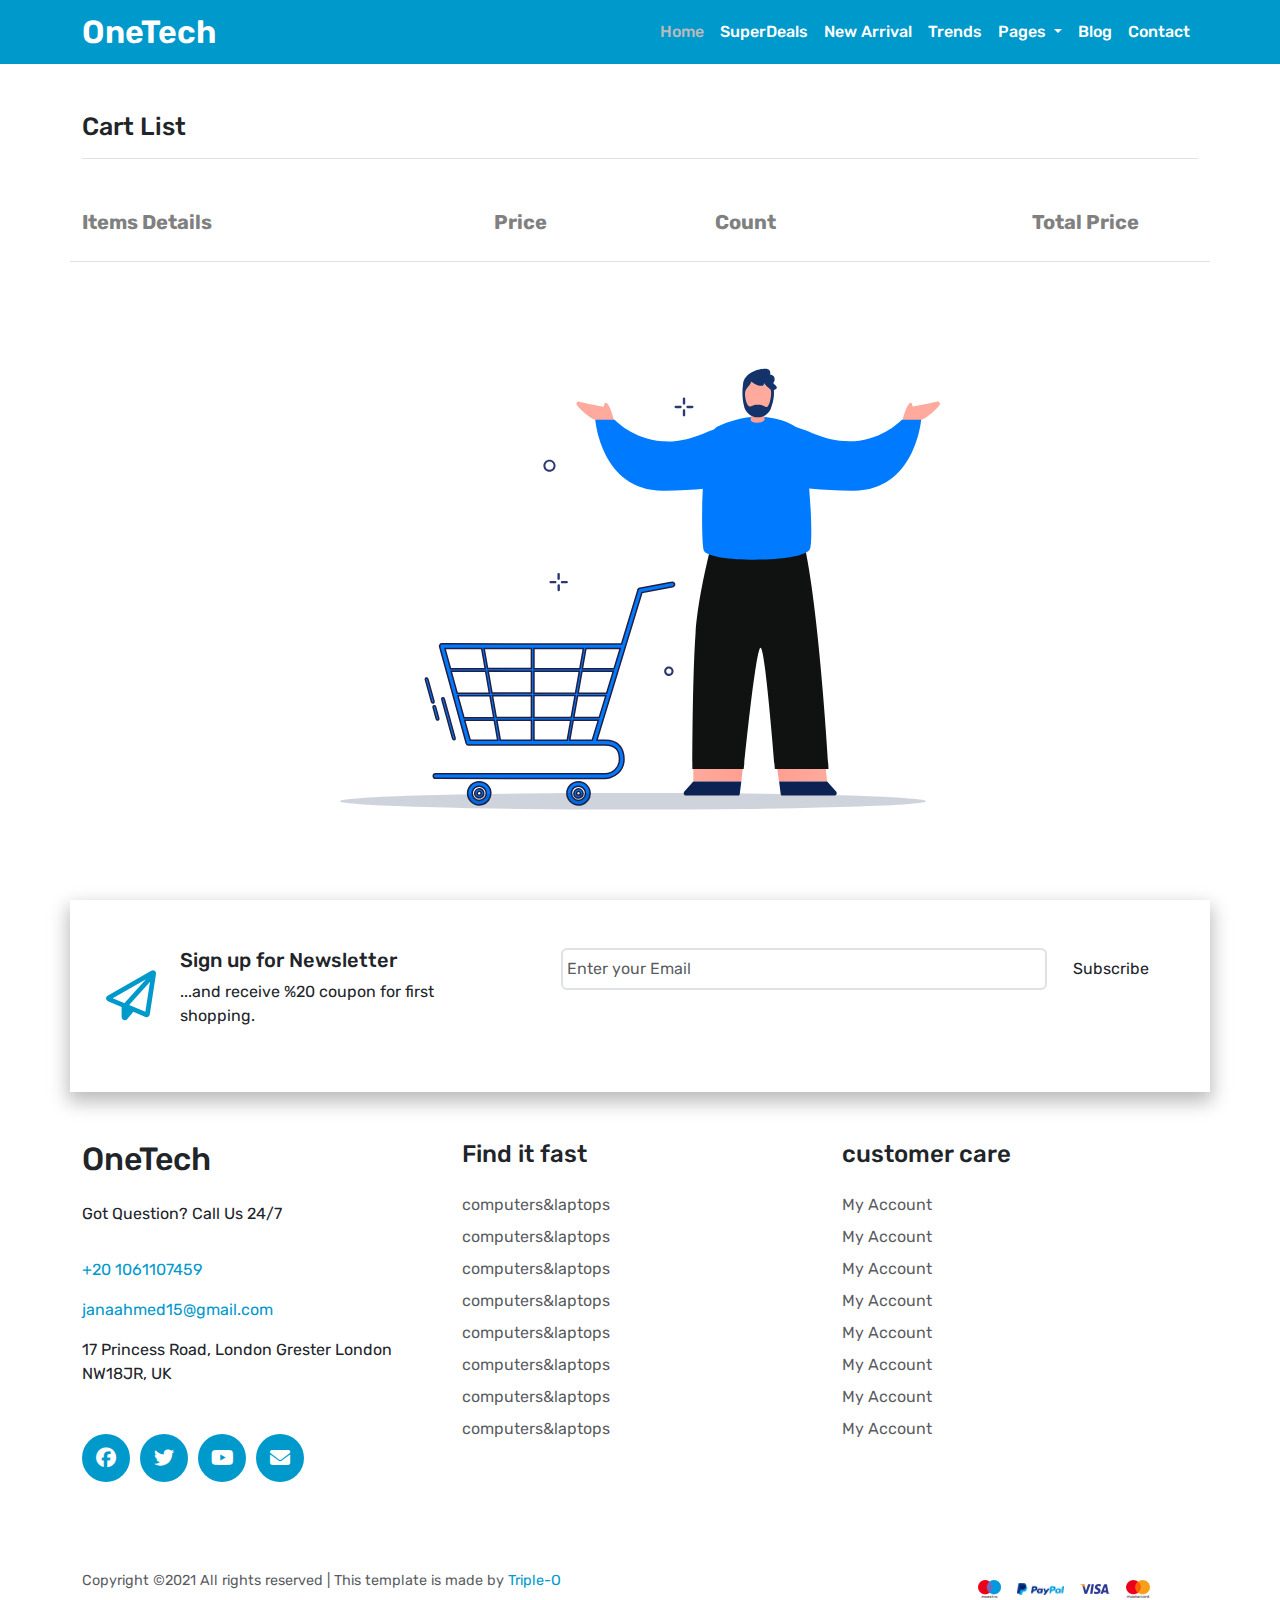
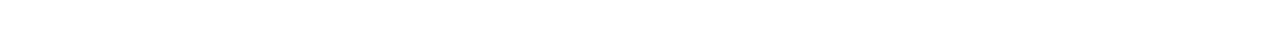
<file: cart.html>
<!DOCTYPE html>
<html lang="en">
<head>
    <meta charset="UTF-8">
    <meta name="viewport" content="width=device-width, initial-scale=1.0">
    <link rel="stylesheet" href="css/all.min.css">
    <style>
        @import url('https://fonts.googleapis.com/css2?family=Rubik:ital,wght@0,300..900;1,300..900&display=swap');
    </style>
    <link rel="stylesheet" href="bootstrap-5.3.3-dist/css/bootstrap.min.css">
    <link rel="stylesheet" href="css/cart.css">
    <title>cart bag</title>
</head>
<body>
        <!--  start bottom nav bar -->    
        <nav class="navbar nav-sticky position-sticky top-0 w-100 navbar-expand-lg z-3" id="nav">
            <div class="container">
                    <a href="#" class=" cat-picker" >
                        OneTech
                    </a>
                 
                <button class="navbar-toggler lh-base text-white collapsed" type="button" data-bs-toggle="collapse" data-bs-target="#navbarSupportedContent"
                aria-controls="navbarSupportedContent" aria-expanded="false" aria-label="Toggle navigation">
            Menu &nbsp;
            <i class="fa-solid fa-xl fa-bars text-white"></i>

            </button>
            <div class="navbar-collapse m-auto collapse" id="navbarSupportedContent">
                <ul class="navbar-nav ms-auto mb-2 mb-lg-0">
                    <li class="nav-item">
                      <a class="nav-link activee" aria-current="page" href="index.html">Home</a>
                    </li>
                    <li class="nav-item">
                      <a class="nav-link" href="#">SuperDeals</a>
                    </li>
                    <li class="nav-item">
                      <a class="nav-link" href="#">New Arrival</a>
                    </li>
                    <li class="nav-item">
                      <a class="nav-link" href="#">Trends</a>
                    </li>
                    <li class="nav-item dropdown">
                      <a class="nav-link dropdown-toggle" href="#" role="button" data-bs-toggle="dropdown" aria-expanded="false">
                        Pages
                      </a>
                      <ul class="dropdown-menu">
                        <li><a class="dropdown-item" href="wishlist.html">Wishlist</a></li>
                        <li><a class="dropdown-item" href="cart.html">Cart bag</a></li>
                      </ul>
                    </li>
                    <li class="nav-item">
                        <a class="nav-link" href="#">Blog</a>
                      </li>
                      <li class="nav-item">
                        <a class="nav-link" href="#">Contact</a>
                      </li>
                  </ul>
            </div>
            </div>
        </nav>            
      <!--  end bottom nav bar -->  
        <!-- start cart section -->
         <main>
            <section class="py-5" id="cart">
                <div class="container">
                    <h3 class="border-1 border-bottom pb-3 mb-5 cart-list">Cart List</h3>
                    <div class="row justify-content-between pb-4 border-1 border-bottom">
                        <div class="col-4 cart-item">Items Details</div>
                        <div class="col-2 cart-item">Price</div>
                        <div class="col-3 cart-item">Count</div>
                        <div class="col-2 cart-item">Total Price</div>
                    </div>
                    <ul class="p-0 cartlist"></ul>

                  
                    <div class="text-end">
                      <button
                        type="button"
                        class="btn btn-outline-success payBtn"
                        data-bs-toggle="modal"
                        data-bs-target="#staticBackdrop"
                      >
                        Pay Now
                      </button>
                    </div>
                </div>
            </section>
            <div class="nocart d-none">
                <img src="./imgs/empty-cart.svg" alt="empty-cart">
            </div>
         </main>

        <!-- end cart section -->
                     <!-- start footer -->
                     <footer id="footer" class="mt-4 pt-5">
                        <div class="container letter py-4">
                        <div class="row  justify-content-between align-items-start p-4 g-4">
                            <div class="letter-content d-flex align-items-center justify-content-center gap-4 col-12 col-lg-4">
                                <div class="send">
                                    <i class="fa-regular fa-paper-plane"></i>
                                </div>
                                <div class="letter-text">
                                    <h5>Sign up for Newsletter</h5>
                                    <p>...and receive %20 coupon for first shopping.</p>
                                </div>
    
    
                            </div>
                            <form class="d-flex form-search flex-column align-items-center flex-sm-row col-12 col-lg-7 gap-3 gap-sm-0" role="search">
                                <input class="form-control border-2 rounded-2 border" type="search" placeholder=" Enter your Email" aria-label="Search">
                                <button class="btn btn-search d-inline-block rounded-2 w-25 py-2" type="submit">Subscribe</button>
    
                                </form>
                         </div>
                        </div>
                        <div class="container footer-links py-5">
                            <div class="row g-4">
                                <div class="footer-logo d-flex flex-column gap-3 col-12 col-lg-4">
                                    <h2>OneTech</h2>
                                    <p>Got Question? Call Us 24/7</p>
                                    <a href="tel:=201061107459" >+20 1061107459</a>
                                    <a href="mailto:janaahmed15@gmail.com" >janaahmed15@gmail.com</a>
                                    <p>17 Princess Road, London Grester London NW18JR, UK</p>
                                    <div class="link">
                                        <a class="foot-icon">
                                            <i class="fa-brands fa-facebook"></i>
                                        </a>
                                        <a class="foot-icon">
                                            <i class="fa-brands fa-twitter"></i>                                    </a>
                                        <a class="foot-icon">
                                            <i class="fa-brands fa-youtube"></i>                                    </a>
                                        <a class="foot-icon">
                                            <i class="fa-solid fa-envelope"></i>                                    </a>
                                    </div>
                                </div>
                                <div class="find-links col-12 col-lg-4">
                                    <h6 class="mb-4">
                                        Find it fast
                                    </h6>
                                    <ul class="p-0 flex-column gap-2 d-flex">
                                        <li><a href="#">computers&laptops</a></li>
                                        <li><a href="#">computers&laptops</a></li>
                                        <li><a href="#">computers&laptops</a></li>
                                        <li><a href="#">computers&laptops</a></li>
                                        <li><a href="#">computers&laptops</a></li>
                                        <li><a href="#">computers&laptops</a></li>
                                        <li><a href="#">computers&laptops</a></li>
                                        <li><a href="#">computers&laptops</a></li>
                                    </ul>
    
                                </div>
                                <div class="find-links col-12 col-lg-4">
                                    <h6 class="mb-4">
                                        customer care
                                    </h6>
                                    <ul class="p-0 flex-column gap-2 d-flex">
                                        <li><a href="#">My Account</a></li>
                                        <li><a href="#">My Account</a></li>
                                        <li><a href="#">My Account</a></li>
                                        <li><a href="#">My Account</a></li>
                                        <li><a href="#">My Account</a></li>
                                        <li><a href="#">My Account</a></li>
                                        <li><a href="#">My Account</a></li>
                                        <li><a href="#">My Account</a></li>
                                    </ul>
    
                                </div>
                            </div>
    
    
                        </div>
                        <div class="copyright container py-4 d-flex justify-content-between align-items-center
                        flex-column flex-md-row">
                        <p>Copyright ©2021 All rights reserved | This template is made by
                            <span>Triple-O</span>
                        </p>
                        <div class="foot-imgs gap-3 me-md-5 d-flex align-items-center">
                            <a href="#">
                                <img src="./imgs/footer/footer1.webp">
                            </a>
                            <a href="#">
                                <img src="./imgs/footer/footer2.webp">
                            </a>
                            <a href="#">
                                <img src="./imgs/footer/footer3.webp">
                            </a>
                            <a href="#">
                                <img src="./imgs/footer/footer4.webp">
                            </a>
                        </div>
                    </div>
                      </footer>
                     <!-- end footer -->
                   
                    <!-- Confirm Pay -->
                    <aside>
                      <!-- Modal -->
                      <div
                        class="modal fade"
                        id="staticBackdrop"
                        data-bs-backdrop="static"
                        data-bs-keyboard="false"
                        tabindex="-1"
                        aria-labelledby="staticBackdropLabel"
                        aria-hidden="true"
                      >
                        <div class="modal-dialog modal-dialog-centered">
                          <div class="modal-content">
                            <div class="modal-header">
                              <h1
                                class="modal-title total-price fs-5"
                                id="staticBackdropLabel"
                              ></h1>
                              <button
                                type="button"
                                class="btn-close"
                                data-bs-dismiss="modal"
                                aria-label="Close"
                              ></button>
                            </div>
                            <div class="modal-body">Are you sure u want to Pay ?</div>
                            <div class="modal-footer">
                              <button
                                type="button"
                                class="btn btn-secondary"
                                data-bs-dismiss="modal"
                              >
                                Not Now
                              </button>
                              <button
                                type="button"
                                class="btn btn-primary acceptPay"
                                data-bs-dismiss="modal"
                              >
                                Yes
                              </button>
                            </div>
                          </div>
                        </div>
                      </div>
                    </aside>
    
                    
                    <script src="bootstrap-5.3.3-dist/js/bootstrap.bundle.min.js"></script>
                    <scriptript src="js/main.js"></script>
                    <script src="js/cart.js"></script>
</body>
</html>
</file>
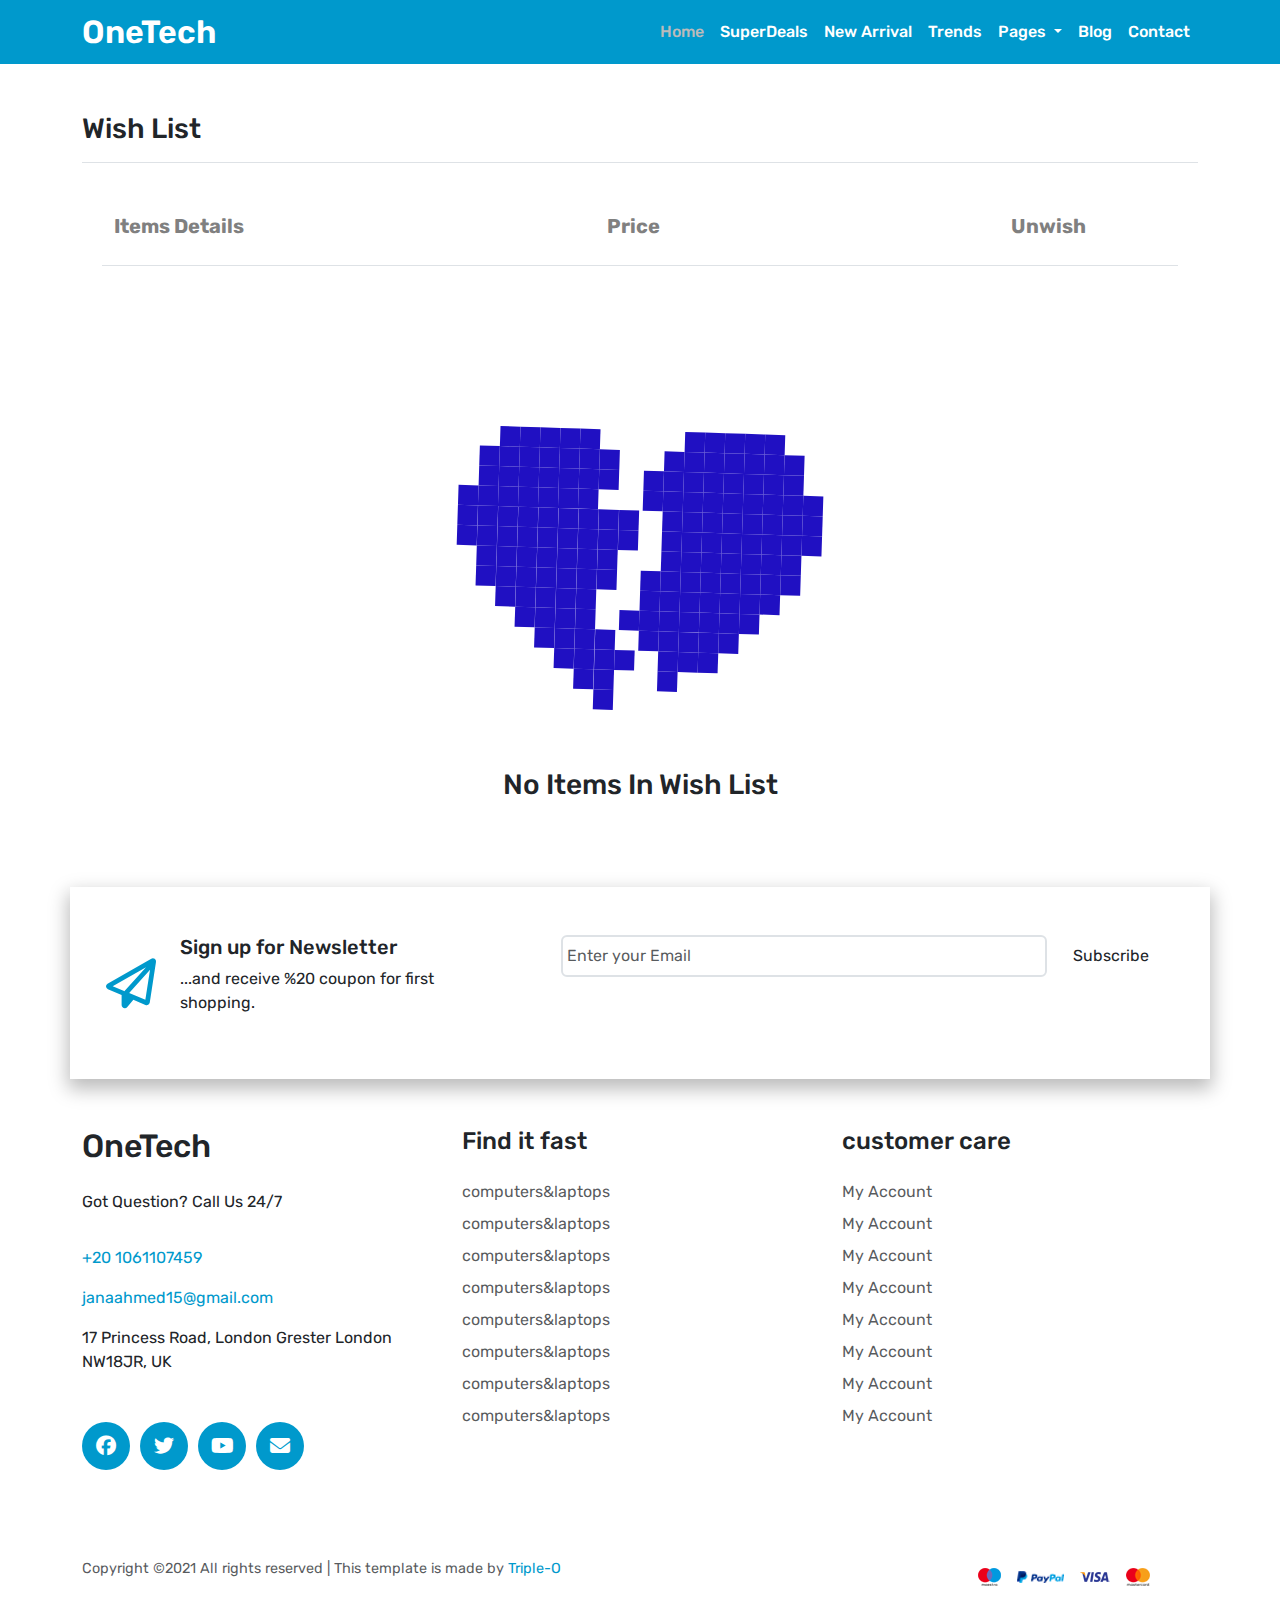
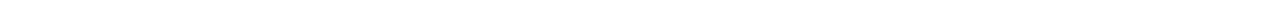
<file: wishlist.html>
<!DOCTYPE html>
<html lang="en">
<head>
    <meta charset="UTF-8">
    <meta name="viewport" content="width=device-width, initial-scale=1.0">
    <link rel="stylesheet" href="css/all.min.css">
    <style>
        @import url('https://fonts.googleapis.com/css2?family=Rubik:ital,wght@0,300..900;1,300..900&display=swap');
    </style>
    <link rel="stylesheet" href="bootstrap-5.3.3-dist/css/bootstrap.min.css">
    <link rel="stylesheet" href="css/wishlist.css">
    <title>Wishlist</title>
</head>
<body>
        <!--  start bottom nav bar -->    
        <nav class="navbar nav-sticky position-sticky top-0 w-100 navbar-expand-lg z-3" id="nav">
            <div class="container">
                    <a href="#" class=" cat-picker" >
                        OneTech
                    </a>
                 
                <button class="navbar-toggler lh-base text-white collapsed" type="button" data-bs-toggle="collapse" data-bs-target="#navbarSupportedContent"
                aria-controls="navbarSupportedContent" aria-expanded="false" aria-label="Toggle navigation">
            Menu &nbsp;
            <i class="fa-solid fa-xl fa-bars text-white"></i>

            </button>
            <div class="navbar-collapse m-auto collapse" id="navbarSupportedContent">
                <ul class="navbar-nav ms-auto mb-2 mb-lg-0">
                    <li class="nav-item">
                      <a class="nav-link activee" aria-current="page" href="index.html">Home</a>
                    </li>
                    <li class="nav-item">
                      <a class="nav-link" href="#deals">SuperDeals</a>
                    </li>
                    <li class="nav-item">
                      <a class="nav-link" href="#newarrival">New Arrival</a>
                    </li>
                    <li class="nav-item">
                      <a class="nav-link" href="#trends">Trends</a>
                    </li>
                    <li class="nav-item dropdown">
                      <a class="nav-link dropdown-toggle" href="#" role="button" data-bs-toggle="dropdown" aria-expanded="false">
                        Pages
                      </a>
                      <ul class="dropdown-menu">
                        <li><a class="dropdown-item" href="wishlist.html">Wishlist</a></li>
                        <li><a class="dropdown-item" href="cart.html">Cart bag</a></li>
                      </ul>
                    </li>
                    <li class="nav-item">
                        <a class="nav-link" href="#">Blog</a>
                      </li>
                      <li class="nav-item">
                        <a class="nav-link" href="#footer">Contact</a>
                      </li>
                  </ul>
            </div>
            </div>
        </nav>            
      <!--  end bottom nav bar -->  
        <!-- start cart section -->
         <main>
            <section class="py-5" id="Wishlist">
                <div class="container">
                    <h3 class="border-1 border-bottom pb-3 mb-5 cart-list">Wish List</h3>
                    <div class="row justify-content-between pb-4 border-1 border-bottom">
                        <div class="col-4 wish-item">Items Details</div>
                        <div class="col-3 wish-item">Price</div>
                        <div class="col-2 wish-item">Unwish</div>

                    </div>
                    <ul class="p-0 Wishlist">
                       <!--  <li class="row justify-content-between py-3 align-items-center border-1 border-bottom" >
                            <div class="item-datails d-flex gap-4 flex-column flex-md-row align-items-center col-4 ">
                                <div class="img-cart-conatiner">
                                    <img src="" alt="photo">
                                </div>
                                <div class="item-text-info">
                                    <h5>hwawi</h5>
                                    <p>cat</p>
                                </div>
                            </div>
                            <div class="col-3 text-center text-md-start">$222</div>
                          
                            <div class="col-2 d-flex flex-column flex-md-row align-items-center text-center text-md-start">
                                <button class="btn btn-danger crudbtn editbtn">delete</button>

                            </div>
                        </li> -->
                    </ul>

                    <div class="text-end">
                        <button
                        type="button"
                        class="btn btn-outline-success clearBtn"
                        data-bs-toggle="modal"
                        data-bs-target="#staticBackdrop"
                      >
                        Clear Wish
                      </button>
                                        </div>
                </div>
            </section>
            <div class="no-wish">
                <img src="./imgs/pixel-heart.svg" alt="empty-cart">
                <h3>No Items In Wish List</h3>
            </div>
         </main>

        <!-- end cart section -->
                     <!-- start footer -->
                     <footer id="footer" class="mt-4 pt-5">
                        <div class="container letter py-4">
                        <div class="row  justify-content-between align-items-start p-4 g-4">
                            <div class="letter-content d-flex align-items-center justify-content-center gap-4 col-12 col-lg-4">
                                <div class="send">
                                    <i class="fa-regular fa-paper-plane"></i>
                                </div>
                                <div class="letter-text">
                                    <h5>Sign up for Newsletter</h5>
                                    <p>...and receive %20 coupon for first shopping.</p>
                                </div>
    
    
                            </div>
                            <form class="d-flex form-search flex-column align-items-center flex-sm-row col-12 col-lg-7 gap-3 gap-sm-0" role="search">
                                <input class="form-control border-2 rounded-2 border" type="search" placeholder=" Enter your Email" aria-label="Search">
                                <button class="btn btn-search d-inline-block rounded-2 w-25 py-2" type="submit">Subscribe</button>
    
                                </form>
                         </div>
                        </div>
                        <div class="container footer-links py-5">
                            <div class="row g-4">
                                <div class="footer-logo d-flex flex-column gap-3 col-12 col-lg-4">
                                    <h2>OneTech</h2>
                                    <p>Got Question? Call Us 24/7</p>
                                    <a href="tel:=201061107459" >+20 1061107459</a>
                                    <a href="mailto:janaahmed15@gmail.com" >janaahmed15@gmail.com</a>
                                    <p>17 Princess Road, London Grester London NW18JR, UK</p>
                                    <div class="link">
                                        <a class="foot-icon">
                                            <i class="fa-brands fa-facebook"></i>
                                        </a>
                                        <a class="foot-icon">
                                            <i class="fa-brands fa-twitter"></i>                                    </a>
                                        <a class="foot-icon">
                                            <i class="fa-brands fa-youtube"></i>                                    </a>
                                        <a class="foot-icon">
                                            <i class="fa-solid fa-envelope"></i>                                    </a>
                                    </div>
                                </div>
                                <div class="find-links col-12 col-lg-4">
                                    <h6 class="mb-4">
                                        Find it fast
                                    </h6>
                                    <ul class="p-0 flex-column gap-2 d-flex">
                                        <li><a href="#">computers&laptops</a></li>
                                        <li><a href="#">computers&laptops</a></li>
                                        <li><a href="#">computers&laptops</a></li>
                                        <li><a href="#">computers&laptops</a></li>
                                        <li><a href="#">computers&laptops</a></li>
                                        <li><a href="#">computers&laptops</a></li>
                                        <li><a href="#">computers&laptops</a></li>
                                        <li><a href="#">computers&laptops</a></li>
                                    </ul>
    
                                </div>
                                <div class="find-links col-12 col-lg-4">
                                    <h6 class="mb-4">
                                        customer care
                                    </h6>
                                    <ul class="p-0 flex-column gap-2 d-flex">
                                        <li><a href="#">My Account</a></li>
                                        <li><a href="#">My Account</a></li>
                                        <li><a href="#">My Account</a></li>
                                        <li><a href="#">My Account</a></li>
                                        <li><a href="#">My Account</a></li>
                                        <li><a href="#">My Account</a></li>
                                        <li><a href="#">My Account</a></li>
                                        <li><a href="#">My Account</a></li>
                                    </ul>
    
                                </div>
                            </div>
    
    
                        </div>
                        <div class="copyright container py-4 d-flex justify-content-between align-items-center
                        flex-column flex-md-row">
                        <p>Copyright ©2021 All rights reserved | This template is made by
                            <span>Triple-O</span>
                        </p>
                        <div class="foot-imgs gap-3 me-md-5 d-flex align-items-center">
                            <a href="#">
                                <img src="./imgs/footer/footer1.webp">
                            </a>
                            <a href="#">
                                <img src="./imgs/footer/footer2.webp">
                            </a>
                            <a href="#">
                                <img src="./imgs/footer/footer3.webp">
                            </a>
                            <a href="#">
                                <img src="./imgs/footer/footer4.webp">
                            </a>
                        </div>
                    </div>
                      </footer>
                     <!-- end footer -->
                     <aside>
                        <!-- Modal -->
                        <div
                          class="modal fade"
                          id="staticBackdrop"
                          data-bs-backdrop="static"
                          data-bs-keyboard="false"
                          tabindex="-1"
                          aria-labelledby="staticBackdropLabel"
                          aria-hidden="true"
                        >
                          <div class="modal-dialog modal-dialog-centered">
                            <div class="modal-content">
                              <div class="modal-header">
                                <h1 class="modal-title fs-5 text-danger" id="staticBackdropLabel">
                                  Clear Wish
                                </h1>
                                <button
                                  type="button"
                                  class="btn-close"
                                  data-bs-dismiss="modal"
                                  aria-label="Close"
                                ></button>
                              </div>
                              <div class="modal-body">
                                Are you sure u want to clear wishlist ?
                              </div>
                              <div class="modal-footer">
                                <button
                                  type="button"
                                  class="btn btn-secondary"
                                  data-bs-dismiss="modal"
                                >
                                  Not Now
                                </button>
                                <button
                                  type="button"
                                  class="btn btn-primary acceptUnFavAll"
                                  data-bs-dismiss="modal"
                                >
                                  Yes
                                </button>
                              </div>
                            </div>
                          </div>
                        </div>
                      </aside>
    
    
    
        <script src="bootstrap-5.3.3-dist/js/bootstrap.bundle.min.js"></script>
        <script src="js/wish.js"></script>
</body>
</html>
</file>
<file: css/style.css>
:root{
    --main-color: #0099cc;
    --text-color: #212529;
    --sec-color: #bbb;
}
body{
    font-family: "Rubik", sans-serif;
    font-optical-sizing: auto;
    font-weight: weight;
    margin: 0;
    padding: 0;
    box-sizing: border-box;

    
}

/* start top nav bar */
header{
    padding: 20px 0;
}
.header-nav{
    display: flex;
    align-items: center;
    justify-content: space-between;
}
.navbar-brand{
    font-size: 32px;
    font-weight: 600;
    width: 40%;
    color: var(--main-color);
}
.navbar-brand:hover{
    color: var(--main-color);
}
.logo-search{
    width: 100%;
    display: flex;
    align-items: center;
    justify-content: space-between;
}

.form-search input {
    padding: 0 50px;
    border: none;
    border-radius: 5px 0 0 5px;
}
.form-control{
    display: block;
    width: 100%;
    padding: .375rem .75rem;
    font-size: 1rem;
    font-weight: 400;
    line-height: 1.5;
    appearance: none;
    background-clip: padding-box;
    transition: border-color .15s ease-in-out, box-shadow .15s ease-in-out
}
.btn-search{
    background-color: var(--main-color);
    color: #fff;
    width: 100px;
    border: none;
    border-radius: 0 5px 5px 0;}
    .btn-search:hover{
        cursor: pointer;
        background-color: var(--sec-color);
        color: #fff;
    }
.shopping{
    width: 50%;
    text-align: center;
    align-items: center;
    justify-content: flex-end;
    display: flex;
    gap: 1.4rem;
}
.wishlist{
    align-items: center;
    justify-content: center;
    display: flex;
    gap: 0.5rem;
}
.wishlist a{
    text-decoration: none;
    color: #212529;
}
.wishlist .wish-img{
    position: relative;
}
.wish-img img{
    display: block;
    width: 100%
}
.num-wish{
    width: 20px;
    aspect-ratio: 1;
    background-color: var(--main-color);
    color: #fff;
    font-size: 14px;
    display: flex;
    align-items: center;
    justify-content: center;
    border-radius: 50%;
    position: absolute;
    top: 35%;
    right: -20%;
}
.wish-text{
    display: flex;
        flex-direction: column;
        justify-content: flex-start;
}
h6{
    font-size: 1rem;
    
}
.cart-bag{
    align-items: center;
    justify-content: center;
    display: flex;
    gap: 0.5rem;
}
.cart-bag a{
    text-decoration: none;
    color: #212529;
}
.cart-bag .cart-img{
    position: relative;
}
.num-cart{
    width: 20px;
    background-color: var(--main-color);
    color: #fff;
    font-size: 14px;
    display: flex;
    align-items: center;
    justify-content: center;
    border-radius: 50%;
    position: absolute;
    top: 35%;
    right: -20%;
}
.cart-text{
    display: flex;
    flex-direction: column;
    justify-content: flex-start;
}
@media screen and (max-width: 992px) {
    .header-nav {
        flex-wrap: wrap;
        gap: 16px;
    }
}
@media screen and (max-width: 992px) {
    .logo-search {
        order: 3;
        width: 100%;
    }
}
/* End top nav bar */

/* start bottom nav bar */
nav{
    background-color: var(--main-color);
}
nav .container{
    display: flex;
    flex-wrap: inherit;
    justify-content: space-between;
    align-items: flex-start;
}
.dropdown{
    position: relative;
}
.cat-picker {
    font-size: 24px;
    font-weight: 600;
    color: #fff;}
    .fa-bars:before{
        content: "\f0c9";
    }
    .cat-picker:hover{
        color: var(--sec-color);
    }
 nav a{
    text-decoration: none;
 }
    li{
        display: list-item;
    }
    .nav-item{
        font-weight: 500;
    }
    .nav-item .activee{
        color: var(--sec-color);

    }
    .nav-link{
        color: #fff;
    }
    .nav-link:hover{
        color: var(--sec-color);
    }
/* end bottom nav bar */
/* start home section */
.home {
    display: flex;
    flex-direction: column;
    align-items: center;
    justify-content: center;
    background-image: url(../imgs/xbanner_background.jpg.pagespeed.ic.8q2TqSthd0.webp);
    background-size: cover;
    background-position: center center;
    padding: 30px 0;
}

h1 {
    font-size: 4rem;
    margin-bottom: 48px;
}

.home span {
    font-size: 24px;
    margin-right: 14px;
    margin-bottom: 12px;
    font-weight: 500;
}

.home h6 {
    margin-bottom: 28px;
    font-size: 1rem;
}

.btn-shop {
    background-color: var(--main-color);
    color: #fff;
    padding: 8px 16px;
    font-weight: 700;
    border-radius: 8px;
    border: none;
    transition: all 0.2s;
}

.img-container {
    width: 100%;
    max-width: 750px; /* Set a max width for the image container */
}

.home img {
    display: block;
    height: auto;
    width: 100%;
    max-height: 600px; /* Control image height to prevent overflow */
}
@media screen and (max-width:505px){
    h1{
        font-size: 2rem;
    }
    
}


/* end home section */
/* start feauture section */
.feature{
    margin-top: 30px;
    margin-bottom: 30px;
padding: 7px 32px;
    box-shadow: 0 0 8px 1px #0000001b;
}
.features img{
    width: 30px;
    display: block;
}
.features .text{
    font-weight: 500;
    font-size: 1rem;
}
.features .cost{
    color: var(--sec-color);
}
/* end feauture section */
/* start deals section */
.cursol-deals{
    box-shadow: 0 0 12px 1px #0000001b;
}
.cursol-deals{
    @media screen and (max-width: 464px) {
        width: 100%;
}
}
.cursel-super {
    @media screen and (max-width: 992px) {
        width: 70%;
        margin: auto;
    }
}

.carousel-control-next{
    height: 50px;
    width: 20px;
    top: -50px;
    right: 0px;
    cursor: pointer;
}
.carousel-control-prev{
    height: 50px;
    width: 20px;
    top: -50px;
    right: 25px;
    left: unset;
}
.carousel-control-prev-icon , .carousel-control-next-icon{
    background-color: var(--sec-color);

}

    .items-container .tabs button {
            background-color: transparent;
            border: none;
            display: inline-block;
            padding: 6px 14px;
            font-size: 18px;
            font-weight: 600;
            opacity: 0.5;
            transition: all 0.25s;
        }
 .items-container .item {
    position: relative;
    text-align: center;
    transition: all 0.25s;
}
.items-container .items-list .item {
    border-right: 1px solid var(--sec-color);
}
.item .img-con {
    width: 110px;
    margin: 15px auto;
    text-align: center;
}
.items-container a{
    text-decoration: none;
    color: #212529;}
.items-container .btn-add{
    width: 100%;
    display: inline-block;
    padding: 10px 10px;
    color: #fff;
    background-color: var(--main-color);
    border: none;
    font-weight: 500;
    border-radius: 0 0 5px 5px;
    transition: all 0.25s;
}
.items-container .item::after {
    content: "-25%";
    background-color: #ff3333;
            width: 35px;
        aspect-ratio: 1;
        position: absolute;
        display: flex;
        align-items: center;
        justify-content: center;
        font-size: 12px;
        top: 5%;
        left: 5%;
        color: #fdfafa;
        border-radius: 50%;
    }

    .items-container {
        & .tabs button {
          background-color: transparent;
          border: none;
          display: inline-block;
          padding: 6px 16px;
          font-size: 18px;
          font-weight: 600;
          opacity: 0.5;
          transition: all 0.25s;
          &:hover {
            opacity: 1;
          }
          &[data-show="true"] {
            opacity: 1;
            box-shadow: 0px 3px var(--main-color);
          }
        }
    }
    
    
      
      .items-list {
        margin-top: 20px;
      }
      
      .d-none {
        display: none;
      }
      
      .btn-add{
         background-color: transparent;
         border: none;
         display: inline-block;
         padding: 6px 16px;
         font-size: 18px;
         font-weight: 600;
         opacity: 0;
         transition: all 0.25s;
      }
     .items-list .btn-remove {
        background-color: red;
        color: white; /* Ensure the text is readable */
        border: none; /* Optional: Remove border if needed */
        padding: 10px; /* Optional: Adjust padding */
        cursor: pointer; /* Show a pointer cursor */
      }
      .btn-add:hover{
        
         
             opacity: 1;}
             .items-list .item {
                 border-right: 1px solid var(--sec-color);}
                 .items-list .item:hover {
                   box-shadow: rgba(17, 17, 26, 0.1) 0px 1px 0px, rgba(17, 17, 26, 0.1) 0px 8px 24px, rgba(17, 17, 26, 0.1) 0px 16px 48px;}
/* end deals section */
/* start category section */
.btn-cat{
    border: none;
    background-color: var(--main-color);
    padding: 6px 16px;
    font-size: 18px;
    font-weight: 600;
    color: white;
    border-radius: 5px;
}
.btn-cat:hover{
    background-color: #65bcd8;
}
        
/* start advertisment section */
.ads {
    background-image: url(../imgs/xbanner_2_background.jpg.pagespeed.ic.4E_HslFvB8.webp);
    background-position: center center;
    background-repeat: no-repeat;
    background-size: cover;
    padding: 50px 0;
}
 
  

.carousel-inner {
    width: 100%;
}

.text-ad .stars span {
    color: #ffcc00; /* You can style the star color here */
}

.btn-ads {
    background-color: var(--main-color); /* Color from your provided palette */
    color: white;
    padding: 8px 16px;
    font-weight: 700;
    border-radius: 8px;
    border: none;
}

.btn-ads:hover{
    background-color:#65bcd8;

}
.img-fluid {
    max-width: 100%;
    height: auto;
}

  /* start new arrival */
  .items-container .item {
        position: relative;
        text-align: center;
        transition: all 0.25s;
    }
  .item-img-con {
    width: 110px;
    margin: 15px auto;
    text-align: center;
}
  /* end new arrival */

/* start trends section */
.trends{
    background-image: url(../imgs/xbanner_background.jpg.pagespeed.ic.8q2TqSthd0.webp);
    background-size: cover;
    background-position: center;
    position: relative;
}
.trends-container{
    overflow: hidden;
    max-width: 1000px;
    mask: linear-gradient(90deg, rgba(255, 255, 255, 0.1) 0%, white 11%, white 89%, rgba(255, 255, 255, 0.1) 100%);
    margin: auto;
    position: relative;
}
.next-trend-btn , .prev-trend-btn{
    position: absolute;
    background-color: white;
    display: flex;
    align-items: center;
    justify-content: center;
    font-size: 24px;
    border-radius: 50%;
    font-weight: 900;
    border: 2px solid var(--sec-color);
    color: var(--main-color);
    right: 30px;
    top: 50%;
    width: 40px;
    cursor: pointer;
    height: 40px;
    transform: translate(0, -50%);
    z-index: 99;
    box-shadow: 0 0 8px 2px black;
}
.prev-trend-btn{
    left: 30px;
}

.trend-flex{
    transform: translateX(100px);
    display: flex;
    align-items: center;
        justify-content: center;
        gap: 18px;
        width: max-content;
        padding-block: 16px;
        transition: all 0.25s;
}
.new::after{
    width: 30px;
    height: 30px;
    display: flex;
    font-size: 12px;
    align-items: center;
    justify-content: center;
    color: white;
    border-radius: 50%;
    position: absolute;
    top: 20px;
    left: 20px;
}
.trend .wish{
    position: absolute;
            top: 20px;
            right: 20px;
            color: var(--sec-color);
            width: 32px;
            height: 32px;
            display: flex;
            border: solid 1px var(--sec-color);
            align-items: center;
            justify-content: center;
            border-radius: 50%;
            transition: all 0.25s;
            cursor: pointer;
            background-color: #fff;
}
.wish i{
    color: #ff3333;
}
.trend img{
    width: 75%;
    display: block;
    margin-bottom: 16px;
    margin: auto;
}

/* end trends section */
/* start brands section */
.brands-container{
    overflow: hidden;
    max-width: 1000px;
    mask: linear-gradient(90deg, rgba(255, 255, 255, 0.1) 0%, white 11%, white 89%, rgba(255, 255, 255, 0.1) 100%);
    margin: auto;
    position: relative;
}
.brand-flex{
    display: flex;
    align-items: center;
    justify-content: center;
    gap: 40px;
    
    animation: scroll 5s linear infinite; /* Adjust duration for speed */
}
.brand-flex li{
    list-style: none;
}
@keyframes scroll {
    0% {
        transform: translateX(0);
    }
    100% {
        transform: translateX(-50%); /* Move half the width of the original items */
    }
}

/* end brands section */
/* start footer section */
.letter{
    box-shadow: 0px 8px 18px 2px var(--sec-color);
}
.send i{
    color: var(--main-color);
    font-size: 50px;
}
footer .form-control{
    padding: 7px 0;
}
.footer-links h2{
    font-size: 2rem;
}
.footer-links a{
    color: var(--main-color);
    display: block;
    text-decoration: none;
}
.footer-links .link{
gap: 10px;
display: flex;
}
.footer-links .foot-icon{
    width: 48px;
    height: 48px;
    display: flex;
    align-items: center;
    justify-content: center;
    background-color: var(--main-color);
    margin: 16px 0;
    border-radius: 50%;
    transition: all 0.25s;
    color: white;
}
.footer-links .foot-icon:hover{
    cursor: pointer;
    background-color: var(--sec-color);
}
.foot-icon i{
    font-size: 20px;
}
.find-links h6{
    font-size: 1.5rem;
}
.find-links ul{
    list-style-type: none;
}
.find-links a{
    text-decoration: none;
color: #212529c1;}
.find-links a:hover{
    cursor: pointer;
    color: var(--sec-color);
}
.copyright p{
font-size: 0.9rem;
color: #212529c1;
}
.copyright span{
    color: #0099cc;
}
/* end footer section */
</file>
<file: css/cart.css>
:root{
    --main-color: #0099cc;
    --text-color: #212529;
    --sec-color: #bbb;
}
body{
    font-family: "Rubik", sans-serif;
    font-optical-sizing: auto;
    font-weight: weight;
    margin: 0;
    padding: 0;
    box-sizing: border-box;
    scroll-behavior: smooth;
}
/* start bottom nav bar */
nav{
    background-color: var(--main-color);
}
nav .container{
    display: flex;
    flex-wrap: inherit;
    justify-content: space-between;
    align-items: flex-start;
}
.dropdown{
    position: relative;
}
.cat-picker {
    font-size: 32px;
    font-weight: 600;
    color: #fff;}
    .fa-bars:before{
        content: "\f0c9";
    }
    .cat-picker:hover{
        color: var(--sec-color);
    }
 nav a{
    text-decoration: none;
 }
    li{
        display: list-item;
    }
    .nav-item{
        font-weight: 500;
    }
    .nav-item .activee{
        color: var(--sec-color);

    }
    .nav-link{
        color: #fff;
    }
    .nav-link:hover{
        color: var(--sec-color);
    }
/* end bottom nav bar */
/* start main section */
.cart-list{
    font-size: 25px;
    font-weight: 500;
}
.cart-item{
    color: gray;
    font-size: 20px;
    font-weight: 700;
}
.nocart{
    width: 80%;
    max-width: 600px;
    margin: 36px auto;}
img{
    width: 100%;
    display: block;
}
/* end main section */

/* start footer section */
.letter{
    box-shadow: 0px 8px 18px 2px var(--sec-color);
}
.send i{
    color: var(--main-color);
    font-size: 50px;
}
footer .form-control{
    padding: 7px 0;
}
.footer-links h2{
    font-size: 2rem;
}
.footer-links a{
    color: var(--main-color);
    display: block;
    text-decoration: none;
}
.footer-links .link{
gap: 10px;
display: flex;
}
.footer-links .foot-icon{
    width: 48px;
    height: 48px;
    display: flex;
    align-items: center;
    justify-content: center;
    background-color: var(--main-color);
    margin: 16px 0;
    border-radius: 50%;
    transition: all 0.25s;
    color: white;
}
.footer-links .foot-icon:hover{
    cursor: pointer;
    background-color: var(--sec-color);
}
.foot-icon i{
    font-size: 20px;
}
.find-links h6{
    font-size: 1.5rem;
}
.find-links ul{
    list-style-type: none;
}
.find-links a{
    text-decoration: none;
color: #212529c1;}
.find-links a:hover{
    cursor: pointer;
    color: var(--sec-color);
}
.copyright p{
font-size: 0.9rem;
color: #212529c1;
}
.copyright span{
    color: #0099cc;
}
/* end footer section */
</file>
<file: css/wishlist.css>
:root{
    --main-color: #0099cc;
    --text-color: #212529;
    --sec-color: #bbb;
}
body{
    font-family: "Rubik", sans-serif;
    font-optical-sizing: auto;
    font-weight: weight;
    margin: 0;
    padding: 0;
    box-sizing: border-box;
    scroll-behavior: smooth;
}
/* start bottom nav bar */
nav{
    background-color: var(--main-color);
}
nav .container{
    display: flex;
    flex-wrap: inherit;
    justify-content: space-between;
    align-items: flex-start;
}
.dropdown{
    position: relative;
}
.cat-picker {
    font-size: 32px;
    font-weight: 600;
    color: #fff;}
    .fa-bars:before{
        content: "\f0c9";
    }
    .cat-picker:hover{
        color: var(--sec-color);
    }
 nav a{
    text-decoration: none;
 }
    li{
        display: list-item;
    }
    .nav-item{
        font-weight: 500;
    }
    .nav-item .activee{
        color: var(--sec-color);

    }
    .nav-link{
        color: #fff;
    }
    .nav-link:hover{
        color: var(--sec-color);
    }
/* end bottom nav bar */
/* start main section */
.wishlist{
    font-size: 25px;
    font-weight: 500;
}
section .row{
margin: 0 20px;
}
.wish-item{
    color: gray;
    font-size: 20px;
    font-weight: 700;
}
.no-wish{
    max-width: 400px;
    margin: 38px auto;}

    .no-wish img{
    width: 100%;
    display: block;
}
.no-wish h3{
    text-align: center;
}
/* end main section */
/* start footer section */
.letter{
    box-shadow: 0px 8px 18px 2px var(--sec-color);
}
.send i{
    color: var(--main-color);
    font-size: 50px;
}
footer .form-control{
    padding: 7px 0;
}
.footer-links h2{
    font-size: 2rem;
}
.footer-links a{
    color: var(--main-color);
    display: block;
    text-decoration: none;
}
.footer-links .link{
gap: 10px;
display: flex;
}
.footer-links .foot-icon{
    width: 48px;
    height: 48px;
    display: flex;
    align-items: center;
    justify-content: center;
    background-color: var(--main-color);
    margin: 16px 0;
    border-radius: 50%;
    transition: all 0.25s;
    color: white;
}
.footer-links .foot-icon:hover{
    cursor: pointer;
    background-color: var(--sec-color);
}
.foot-icon i{
    font-size: 20px;
}
.find-links h6{
    font-size: 1.5rem;
}
.find-links ul{
    list-style-type: none;
}
.find-links a{
    text-decoration: none;
color: #212529c1;}
.find-links a:hover{
    cursor: pointer;
    color: var(--sec-color);
}
.copyright p{
font-size: 0.9rem;
color: #212529c1;
}
.copyright span{
    color: #0099cc;
}
/* end footer section */
</file>
